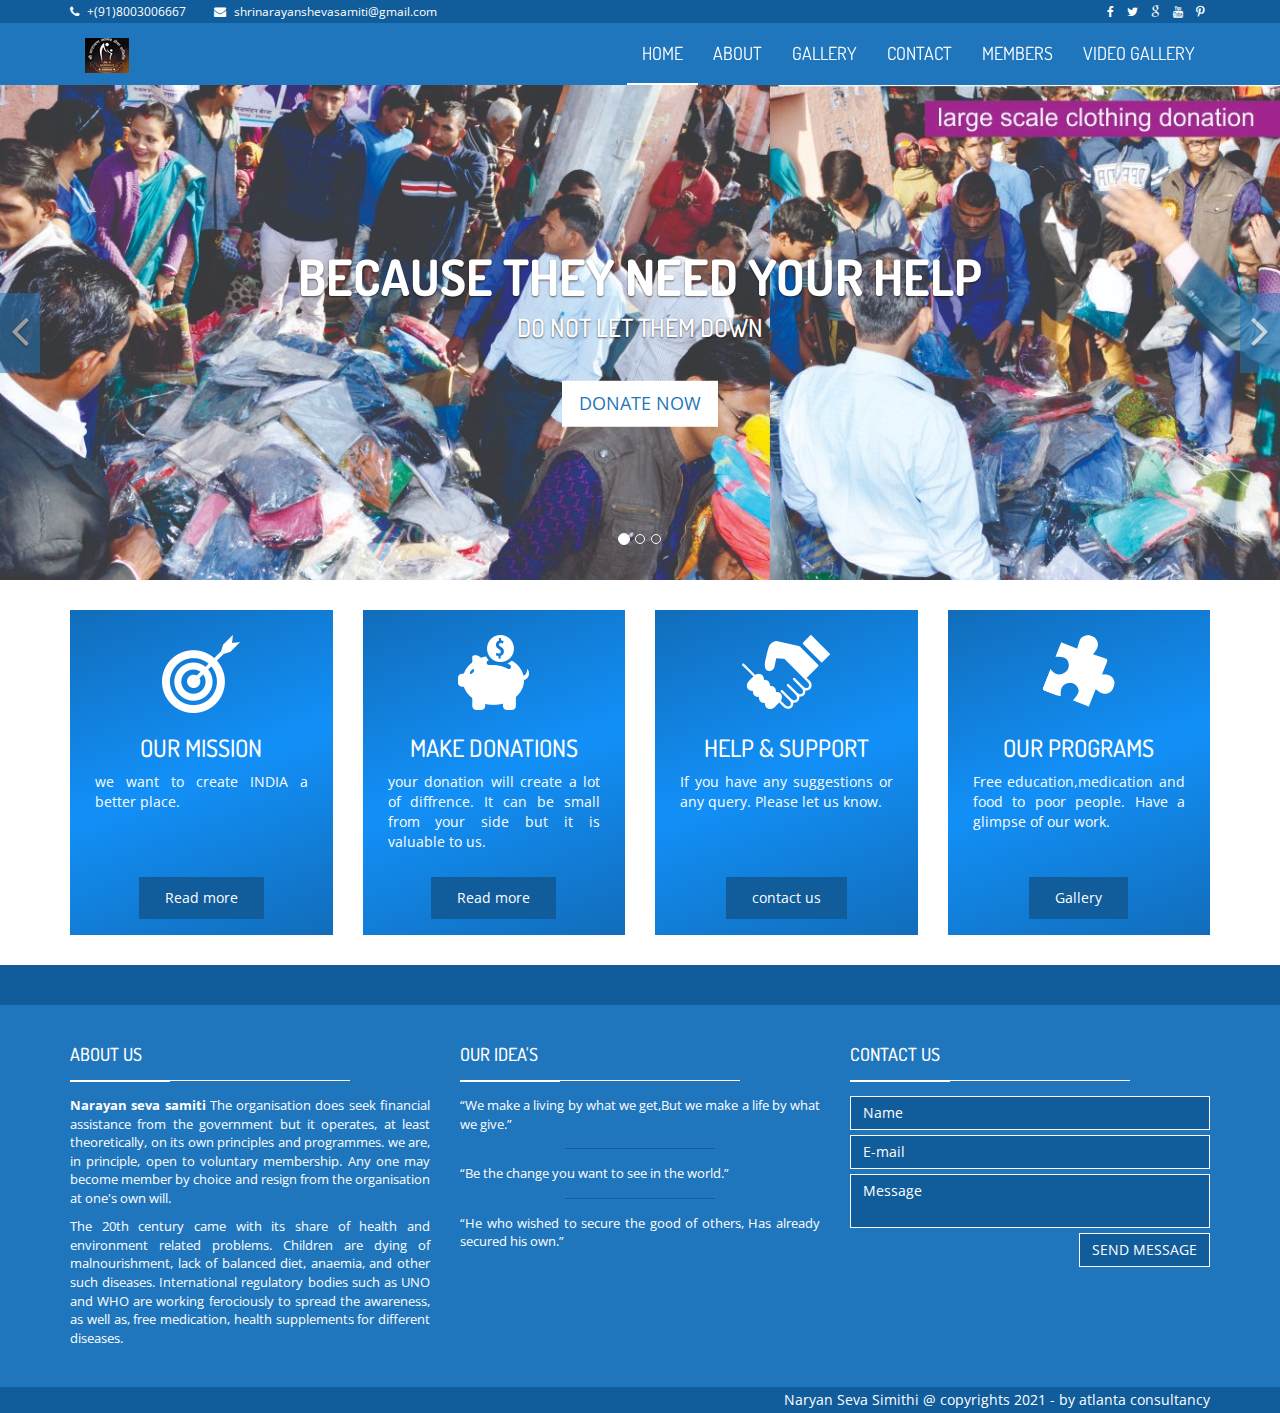
<file: index.html>
<!DOCTYPE html>
<html lang="en">
<head>
    <meta charset="UTF-8">
    <meta http-equiv="X-UA-Compatible" content="IE=edge">
    <meta name="viewport" content="width=device-width, initial-scale=1.0">
    <title>Narayansevasamiti|NGO</title>
     <link href="logaaa.jpeg" rel="icon">
     <!-- Fonts -->
     <link href='http://fonts.googleapis.com/css?family=Open+Sans:400,300,700' rel='stylesheet' type='text/css'>
     <link href='http://fonts.googleapis.com/css?family=Dosis:400,700' rel='stylesheet' type='text/css'>

     <!-- Bootsrap -->
     <link rel="stylesheet" href="css/bootstrap.min.css">

     <!-- Font awesome -->
     <link rel="stylesheet" href="css/font-awesome.min.css">

     <!-- Owl carousel -->
     <link rel="stylesheet" href="css/owl.carousel.css">

     <!-- Template main Css -->
     <link rel="stylesheet" href="css/style.css">
     
     <!-- Modernizr -->
     <script src="js/modernizr-2.6.2.min.js"></script>

</head>
<body>
    <!-- header starts -->
    <header class="main-header">
        
    
        <nav class="navbar navbar-static-top">

            <div class="navbar-top">

              <div class="container">
                  <div class="row">

                    <div class="col-sm-6 col-xs-12">

                        <ul class="list-unstyled list-inline header-contact">
                            <li> <i class="fa fa-phone"></i> <a href="tel:">+(91)8003006667 </a> </li>
                             <li> <i class="fa fa-envelope"></i> <a href="mailto:shrinarayanshevasamiti@gmail.com">shrinarayanshevasamiti@gmail.com</a> </li>
                       </ul> <!-- /.header-contact  -->
                      
                    </div>

                    <div class="col-sm-6 col-xs-12 text-right">

                        <ul class="list-unstyled list-inline header-social">

                            <li> <a href="https://www.facebook.com/profile.php?id=100009449289394" target="_blank"> <i class="fa fa-facebook"></i> </a> </li>
                            <li> <a href="#"> <i class="fa fa-twitter"></i>  </a> </li>
                            <li> <a href="#"> <i class="fa fa-google"></i>  </a> </li>
                            <li> <a href="https://www.youtube.com/channel/UC2ZecwOucQ7lNtgB4aRoIrw" target="_blank"> <i class="fa fa-youtube"></i>  </a> </li>
                            <li> <a href="#"> <i class="fa fa fa-pinterest-p"></i>  </a> </li>
                       </ul> <!-- /.header-social  -->
                      
                    </div>


                  </div>
              </div>

            </div>
            <!-- header ends -->


            <!-- navbar starts -->
        </div>
    </div>

  </div>

  <div class="navbar-main">
    
    <div class="container">

      <div class="navbar-header">
        <button type="button" class="navbar-toggle collapsed" data-toggle="collapse" data-target="#navbar" aria-expanded="false" aria-controls="navbar">

          <span class="sr-only">Toggle navigation</span>
          <span class="icon-bar"></span>
          <span class="icon-bar"></span>
          <span class="icon-bar"></span>

        </button>
        
        <a class="navbar-brand" href="index.html"><img src="img/logo.png" alt=""></a>
        
      </div>

      <div id="navbar" class="navbar-collapse collapse pull-right">

        <ul class="nav navbar-nav">

          <li><a class="is-active" href="index.html">HOME</a></li>
          <li><a href="about.html">ABOUT</a></li>
          

          </li>
          <li><a href="gallery.html">GALLERY</a></li>
          <li><a href="contact.html">CONTACT</a></li>
           <li><a href="member.html">MEMBERS</a></li>
           <li><a href="video.html">VIDEO GALLERY</a></li>

        </ul>

      </div> <!-- /#navbar -->

    </div> <!-- /.container -->
    
  </div> <!-- /.navbar-main -->


</nav> 

</header> <!-- /. main-header -->

<!-- Carousel
    ================================================== -->
    <div id="homeCarousel" class="carousel slide carousel-home" data-ride="carousel">

        <!-- Indicators -->
        <ol class="carousel-indicators">
          <li data-target="#homeCarousel" data-slide-to="0" class="active"></li>
          <li data-target="#homeCarousel" data-slide-to="1"></li>
          <li data-target="#homeCarousel" data-slide-to="2"></li>
        </ol>

        <div class="carousel-inner" role="listbox">

          <div class="item active">

            <img src="abyone.jpeg" alt="">

            <div class="container">

              <div class="carousel-caption">

                <h2 class="carousel-title bounceInDown animated slow">Because they need your help</h2>
                <h4 class="carousel-subtitle bounceInUp animated slow ">Do not let them down</h4>
                <a href="#" class="btn btn-lg btn-secondary hidden-xs bounceInUp animated slow" data-toggle="modal" data-target="#donateModal">DONATE NOW</a>

              </div> <!-- /.carousel-caption -->

            </div>

          </div>
          <!-- /.item -->


          <div class="item ">

            <img src="abytwo.jpeg" alt="">

            <div class="container">

              <div class="carousel-caption">

                <h2 class="carousel-title bounceInDown animated slow">Together we can improve their lives</h2>
                <h4 class="carousel-subtitle bounceInUp animated slow"> So let's do it !</h4>
                <a href="#" class="btn btn-lg btn-secondary hidden-xs bounceInUp animated" data-toggle="modal" data-target="#donateModal">DONATE NOW</a>

              </div> <!-- /.carousel-caption -->

            </div>

          </div> <!-- /.item -->




          <div class="item ">

            <img src="abythree.jpeg" alt="">

            <div class="container">

              <div class="carousel-caption">

                <h2 class="carousel-title bounceInDown animated slow" >A penny is a lot of money, if you have not got a penny.</h2>
                <h4 class="carousel-subtitle bounceInUp animated slow">You can make the diffrence !</h4>
                <a href="#" class="btn btn-lg btn-secondary hidden-xs bounceInUp animated slow" data-toggle="modal" data-target="#donateModal">DONATE NOW</a>

              </div> <!-- /.carousel-caption -->

            </div>

          </div> <!-- /.item -->

        </div>
        <a class="left carousel-control" href="#homeCarousel" role="button" data-slide="prev">
          <span class="fa fa-angle-left" aria-hidden="true"></span>
          <span class="sr-only">Previous</span>
        </a>

        <a class="right carousel-control" href="#homeCarousel" role="button" data-slide="next">
          <span class="fa fa-angle-right" aria-hidden="true"></span>
          <span class="sr-only">Next</span>
        </a>

  </div><!-- /.carousel -->

  <div class="section-home about-us fadeIn animated">

      <div class="container">

          <div class="row">

              <div class="col-md-3 col-sm-6">
              
                <div class="about-us-col">

                      <div class="col-icon-wrapper">
                        <img src="img/icons/our-mission-icon.png" alt="">
                      </div>
                      <h3 class="col-title">our mission</h3>
                      <div class="col-details">

                        <p>we want to create INDIA a better place.</p>
                        
                      </div>
                      <a href="about.html" class="btn btn-primary"> Read more </a>
                  
                </div>
                
              </div>


              <div class="col-md-3 col-sm-6">
              
                <div class="about-us-col">

                      <div class="col-icon-wrapper">
                        <img src="img/icons/make-donation-icon.png" alt="">
                      </div>
                      <h3 class="col-title">Make donations</h3>
                      <div class="col-details">

                        <p>your donation will create a lot of diffrence. It can be small from your side but it is valuable to us. </p>
                        
                      </div>
                      <a href="contact.html" class="btn btn-primary"> Read more </a>
                  
                </div>
                
              </div>


              <div class="col-md-3 col-sm-6">
              
                <div class="about-us-col">

                      <div class="col-icon-wrapper">
                        <img src="img/icons/help-icon.png" alt="">
                      </div>
                      <h3 class="col-title">Help & support</h3>
                      <div class="col-details">

                        <p>If you have any suggestions or any query. Please let us know. </p>
                        
                      </div>
                      <a href="contact.html" class="btn btn-primary"> contact us</a>
                  
                </div>
                
              </div>


              <div class="col-md-3 col-sm-6">
              
                <div class="about-us-col">

                      <div class="col-icon-wrapper">
                        <img src="img/icons/programs-icon.png" alt="">
                      </div>
                      <h3 class="col-title">our programs</h3>
                      <div class="col-details">

                        <p>Free education,medication and food to poor people. Have a glimpse of our work. </p>
                        
                      </div>
                      <a href="gallery.html" class="btn btn-primary">Gallery </a>
                  
                </div>
                
              </div>
              

              
          </div>

      </div>
    
  </div> 

  




  

  


  <footer class="main-footer">

      <div class="footer-top">
          
      </div>


      <div class="footer-main">
          <div class="container">
              
              <div class="row">
                  <div class="col-md-4">

                      <div class="footer-col">

                          <h4 class="footer-title">About us <span class="title-under"></span></h4>

                          <div class="footer-content">

                              <p>
                                  <strong>Narayan seva samiti</strong> The organisation does seek financial assistance from the government but it operates, at least theoretically, on its own principles and programmes. we are, in principle, open to voluntary membership. Any one may become member by choice and resign from the organisation at one's own will.
                              </p> 

                              <p>
                                The 20th century came with its share of health and environment related problems. Children are dying of malnourishment, lack of balanced diet, anaemia, and other such diseases. International regulatory bodies such as UNO and WHO are working ferociously to spread the awareness, as well as, free medication, health supplements for different diseases. 
                              </p>

                          </div>
                          
                      </div>

                  </div>

                  <div class="col-md-4">

                      <div class="footer-col">

                          <h4 class="footer-title">OUR IDEA'S <span class="title-under"></span></h4>

                          <div class="footer-content">
                              <ul class="tweets list-unstyled">
                                  <li class="tweet"> 

                                    “We make a living by what we get,But we make a life by what we give.”

                                  </li>

                                  <li class="tweet"> 

                                    “Be the change you want to see in the world.” 

                                  </li>

                                  <li class="tweet"> 

                                    “He who wished to secure the good of others,
                                    Has already secured his own.”

                                  </li>

                              </ul>
                          </div>
                          
                      </div>

                  </div>


                  <div class="col-md-4">

                      <div class="footer-col">

                          <h4 class="footer-title">Contact us <span class="title-under"></span></h4>

                          <div class="footer-content">

                              <div class="footer-form">
                                  
                                  <div class="footer-form" >
                                  
                                  <form action="php/mail.php" class="ajax-form">

                                      <div class="form-group">
                                          <input type="text" name="name" class="form-control" placeholder="Name" required>
                                      </div>

                                       <div class="form-group">
                                          <input type="email" name="email" class="form-control" placeholder="E-mail" required>
                                      </div>

                                      <div class="form-group">
                                          <textarea name="message" class="form-control" placeholder="Message" required></textarea>
                                      </div>

                                      <div class="form-group alerts">
                      
                                          <div class="alert alert-success" role="alert">
                                            
                                          </div>

                                          <div class="alert alert-danger" role="alert">
                                            
                                          </div>
                                          
                                      </div>

                                       <div class="form-group">
                                          <button type="submit" class="btn btn-submit pull-right">Send message</button>
                                      </div>
                                      
                                  </form>

                              </div>

                              </div>
                          </div>
                          
                      </div>

                  </div>
                  <div class="clearfix"></div>



              </div>
              
              
          </div>

          
      </div>

      <div class="footer-bottom">

          <div class="container text-right">
              Naryan Seva Simithi @ copyrights 2021 - by <a href="http://www.atlantaconsultancy.in" target="_blank">atlanta consultancy</a>
          </div>
      </div>
      
  </footer> <!-- main-footer -->




  <!-- Donate Modal -->
  <div class="modal fade" id="donateModal" tabindex="-1" role="dialog" aria-labelledby="donateModalLabel" aria-hidden="true">

    <div class="modal-dialog">
      <div class="modal-content">
        <div class="modal-header">
          <button type="button" class="close" data-dismiss="modal" aria-label="Close"><span aria-hidden="true">&times;</span></button>
          <h4 class="modal-title" id="donateModalLabel">DONATE NOW</h4>
        </div>
        <div class="modal-body">

              <form class="form-donation">

                      <h3 class="title-style-1 text-center">Thank you for your donation <span class="title-under"></span>  </h3>

                      <div class="row">

                          <div class="form-group col-md-12 ">
                              <input type="text" class="form-control" id="amount" placeholder="AMOUNT(Rs)">
                          </div>

                      </div>


                      <div class="row">
                          <div class="form-group col-md-6">
                              <input type="text" class="form-control" name="firstName" placeholder="First name*">
                          </div>

                          <div class="form-group col-md-6">
                              <input type="text" class="form-control" name="lastName" placeholder="Last name*">
                          </div>
                      </div>


                      <div class="row">

                          <div class="form-group col-md-6">
                              <input type="text" class="form-control" name="email" placeholder="Email*">
                          </div>

                          <div class="form-group col-md-6">
                              <input type="text" class="form-control" name="phone" placeholder="Phone">
                          </div>

                      </div>

                      <div class="row">

                          <div class="form-group col-md-12">
                              <input type="text" class="form-control" name="address" placeholder="Address">
                          </div>

                      </div>


                      <div class="row">

                          <div class="form-group col-md-12">
                              <textarea cols="30" rows="4" class="form-control" name="note" placeholder="Additional note"></textarea>
                          </div>

                      </div>

                      <div class="row">

                          <div class="form-group col-md-12">
                              <button type="submit" class="btn btn-primary pull-right" name="donateNow" >DONATE NOW</button>
                          </div>

                      </div>



                     
                  
              </form>
          
        </div>
      </div>
    </div>

  </div> <!-- /.modal -->





  <!--  Scripts
  ================================================== -->

  <!-- jQuery -->
  <script src="//ajax.googleapis.com/ajax/libs/jquery/1.11.1/jquery.min.js"></script>
  <script>window.jQuery || document.write('<script src="js/jquery-1.11.1.min.js"><\/script>')</script>

  <!-- Bootsrap javascript file -->
  <script src="js/bootstrap.min.js"></script>
  
  <!-- owl carouseljavascript file -->
  <script src="js/owl.carousel.min.js"></script>

  <!-- Template main javascript -->
  <script src="js/main.js"></script>
    
</body>
</html>
</file>
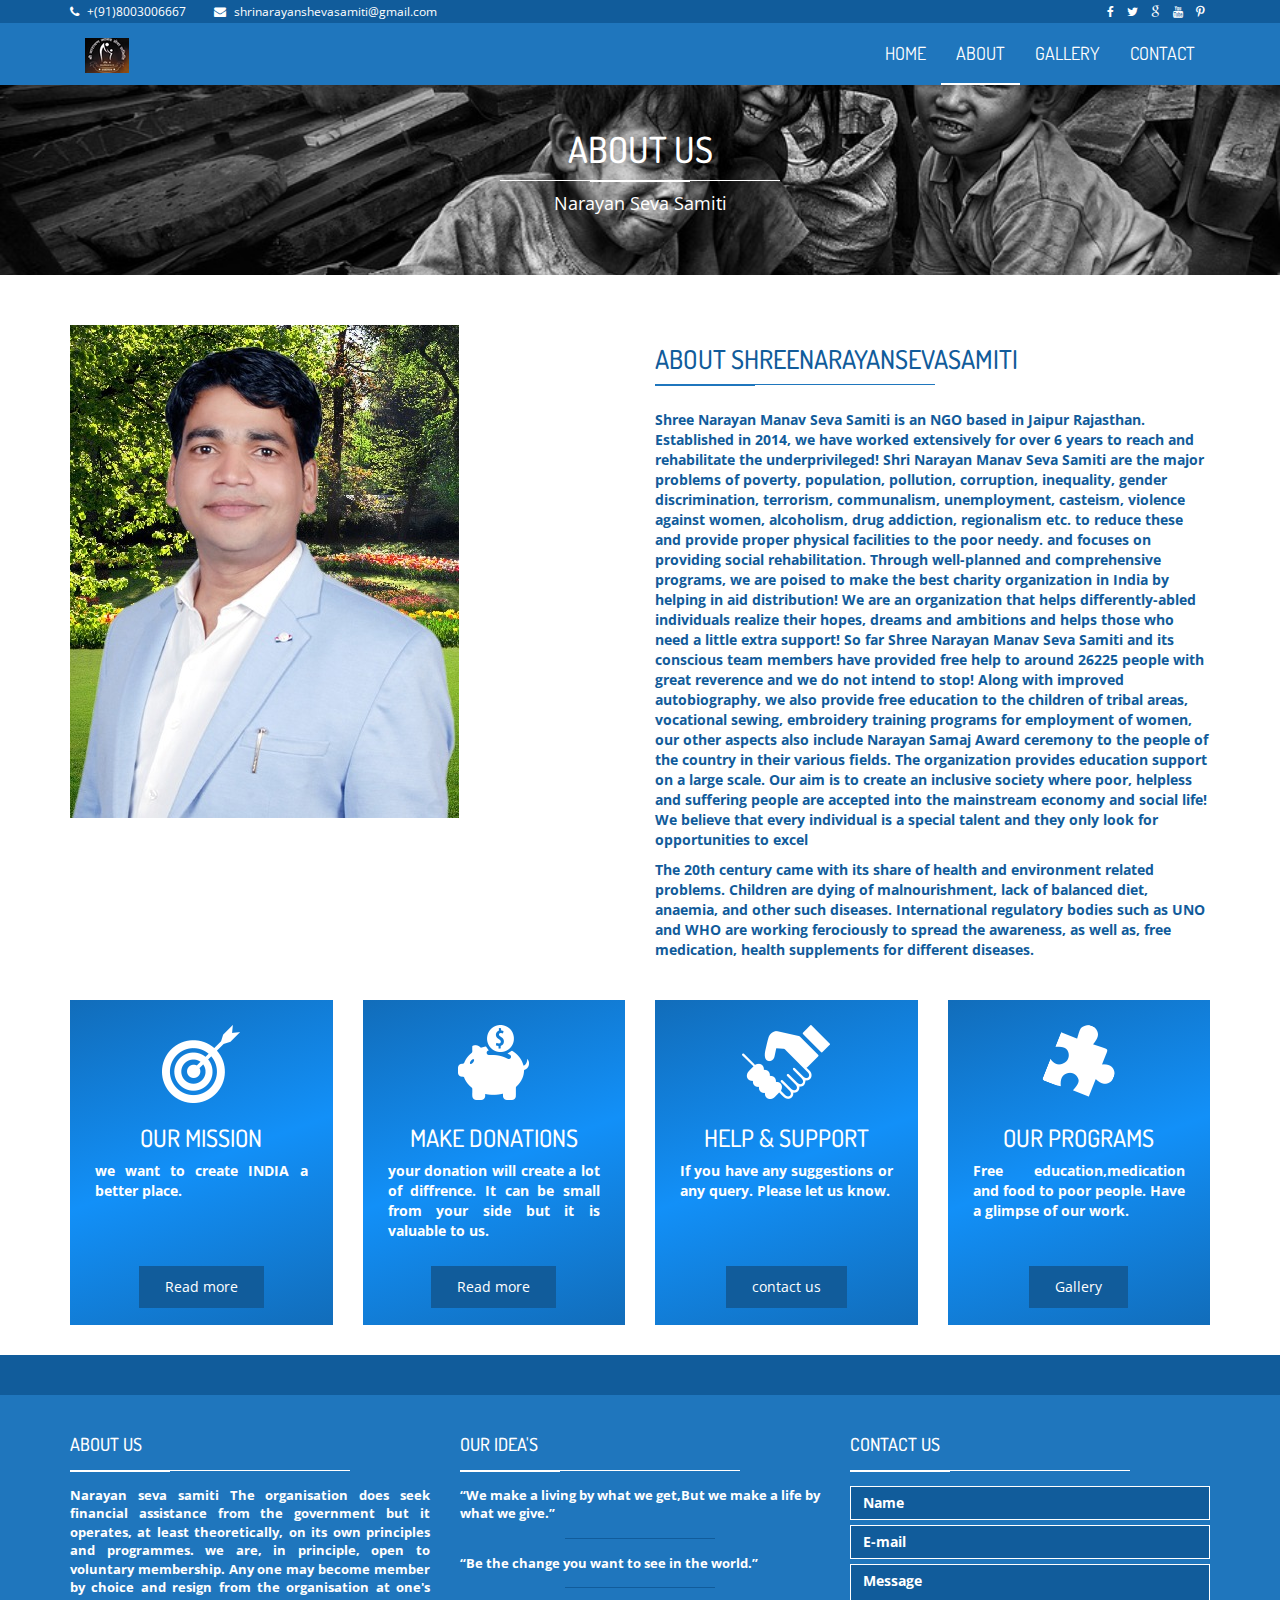
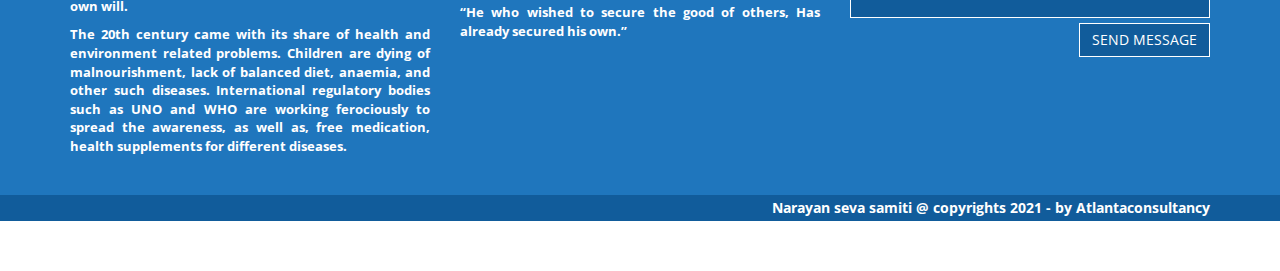
<file: about.html>
<!DOCTYPE html>
<html class="no-js">
    <head>
        <meta charset="utf-8">
        <title>About | Narayansevasamiti</title>
	    <link href="logaaa.jpeg" rel="icon">
        <meta name="description" content="">
        <meta name="viewport" content="width=device-width, initial-scale=1">

        <!-- Fonts -->
        <link href='http://fonts.googleapis.com/css?family=Open+Sans:400,300,700' rel='stylesheet' type='text/css'>
        <link href='http://fonts.googleapis.com/css?family=Dosis:400,700' rel='stylesheet' type='text/css'>

        <!-- Bootsrap -->
        <link rel="stylesheet" href="css/bootstrap.min.css">

        <!-- Font awesome -->
        <link rel="stylesheet" href="css/font-awesome.min.css">

        <!-- Template main Css -->
        <link rel="stylesheet" href="css/style.css">
        
        <!-- Modernizr -->
        <script src="js/modernizr-2.6.2.min.js"></script>


    </head>
    <body>
    <!-- NAVBAR
    ================================================== -->

    <header class="main-header">
        
    
        <nav class="navbar navbar-static-top">

            <div class="navbar-top">

              <div class="container">
                  <div class="row">

                    <div class="col-sm-6 col-xs-12">

                        <ul class="list-unstyled list-inline header-contact">
                            <li> <i class="fa fa-phone"></i> <a href="tel:">+(91)8003006667 </a> </li>
                             <li> <i class="fa fa-envelope"></i> <a href="mailto:shrinarayanshevasamiti@gmail.com">shrinarayanshevasamiti@gmail.com</a> </li>
                       </ul> <!-- /.header-contact  -->
                      
                    </div>

                    <div class="col-sm-6 col-xs-12 text-right">

                        <ul class="list-unstyled list-inline header-social">

                            <li> <a href="https://www.facebook.com/profile.php?id=100009449289394" target="_blank"> <i class="fa fa-facebook"></i> </a> </li>
                            <li> <a href="#" target="_blank"> <i class="fa fa-twitter"></i>  </a> </li>
                            <li> <a href="#" target="_blank"> <i class="fa fa-google"></i>  </a> </li>
                            <li> <a href="https://www.youtube.com/channel/UC2ZecwOucQ7lNtgB4aRoIrw" target="_blank"> <i class="fa fa-youtube"></i>  </a> </li>
                            <li> <a href="#" target="_blank"> <i class="fa fa fa-pinterest-p"></i>  </a> </li>
                       </ul> <!-- /.header-social  -->
                      
                    </div>


                  </div>
              </div>

            </div>

            <div class="navbar-main">
              
              <div class="container">

                <div class="navbar-header">
                  <button type="button" class="navbar-toggle collapsed" data-toggle="collapse" data-target="#navbar" aria-expanded="false" aria-controls="navbar">

                    <span class="sr-only">Toggle navigation</span>
                    <span class="icon-bar"></span>
                    <span class="icon-bar"></span>
                    <span class="icon-bar"></span>

                  </button>
                  
                  <a class="navbar-brand" href="index.html"><img src="img/logo.png" alt="logo"></a>
                  
                </div>

                <div id="navbar" class="navbar-collapse collapse pull-right">

                  <ul class="nav navbar-nav">

                    <li><a href="index.html">HOME</a></li>
                    <li><a class="is-active"  href="about.html">ABOUT</a></li>
                    

                     

                    </li>
                    <li><a href="gallery.html">GALLERY</a></li>
                    <li><a href="contact.html">CONTACT</a></li>

                  </ul>

                </div> <!-- /#navbar -->

              </div> <!-- /.container -->
              
            </div> <!-- /.navbar-main -->


        </nav> 

    </header> <!-- /. main-header -->


	<div class="page-heading text-center">

		<div class="container zoomIn animated">
			
			<h1 class="page-title">ABOUT US <span class="title-under"></span></h1>
			<p class="page-description">
				Narayan Seva Samiti
			</p>
			
		</div>

	</div>

	<div class="main-container">

		<div class="container">

			<div class="row fadeIn animated">

				<div class="col-md-6">

					<img src="CHAND.jpeg" alt="" class="img-responsive">

				</div>

				<div class="col-md-6">

					<h2 class="title-style-2">ABOUT SHREENARAYANSEVASAMITI <span class="title-under"></span></h2>

					<p>
						<strong>Shree Narayan Manav Seva Samiti is an NGO based in Jaipur Rajasthan. Established in 2014, we have worked extensively for over 6 years to reach and rehabilitate the underprivileged! Shri Narayan Manav Seva Samiti are the major problems of poverty, population, pollution, corruption, inequality, gender discrimination, terrorism, communalism, unemployment, casteism, violence against women, alcoholism, drug addiction, regionalism etc. to reduce these and provide proper physical facilities to the poor needy. and focuses on providing social rehabilitation. Through well-planned and comprehensive programs, we are poised to make the best charity organization in India by helping in aid distribution!
              We are an organization that helps differently-abled individuals realize their hopes, dreams and ambitions and helps those who need a little extra support! So far Shree Narayan Manav Seva Samiti and its conscious team members have provided free help to around 26225 people with great reverence and we do not intend to stop! Along with improved autobiography, we also provide free education to the children of tribal areas, vocational sewing, embroidery training programs for employment of women, our other aspects also include Narayan Samaj Award ceremony to the people of the country in their various fields. The organization provides education support on a large scale.  
    Our aim is to create an inclusive society where poor, helpless and suffering people are accepted into the mainstream economy and social life! We believe that every individual is a special talent and they only look for opportunities to excel
					</p> 

					<p>
					  The 20th century came with its share of health and environment related problems. Children are dying of malnourishment, lack of balanced diet, anaemia, and other such diseases. International regulatory bodies such as UNO and WHO are working ferociously to spread the awareness, as well as, free medication, health supplements for different diseases. 
					</p>
					
				</div>

			</div> <!-- /.row -->

			<div class="section-home about-us">


			            <div class="row">

			                <div class="col-md-3 col-sm-6">
			                
			                  <div class="about-us-col">

								<div class="col-icon-wrapper">
									<img src="img/icons/our-mission-icon.png" alt="">
								  </div>
								  <h3 class="col-title">our mission</h3>
								  <div class="col-details">
			
									<p>we want to create INDIA a better place.</p>
									
								  </div>
								  <a href="about.html" class="btn btn-primary"> Read more </a>
							  
							</div>
							
						  </div>
			
			
						  <div class="col-md-3 col-sm-6">
						  
							<div class="about-us-col">
			
								  <div class="col-icon-wrapper">
									<img src="img/icons/make-donation-icon.png" alt="">
								  </div>
								  <h3 class="col-title">Make donations</h3>
								  <div class="col-details">
			
									<p>your donation will create a lot of diffrence. It can be small from your side but it is valuable to us. </p>
									
								  </div>
								  <a href="contact.html" class="btn btn-primary"> Read more </a>
							  
							</div>
							
						  </div>
			
			
						  <div class="col-md-3 col-sm-6">
						  
							<div class="about-us-col">
			
								  <div class="col-icon-wrapper">
									<img src="img/icons/help-icon.png" alt="">
								  </div>
								  <h3 class="col-title">Help & support</h3>
								  <div class="col-details">
			
									<p>If you have any suggestions or any query. Please let us know. </p>
									
								  </div>
								  <a href="contact.html" class="btn btn-primary"> contact us</a>
							  
							</div>
							
						  </div>
			
			
						  <div class="col-md-3 col-sm-6">
						  
							<div class="about-us-col">
			
								  <div class="col-icon-wrapper">
									<img src="img/icons/programs-icon.png" alt="">
								  </div>
								  <h3 class="col-title">our programs</h3>
								  <div class="col-details">
			
									<p>Free education,medication and food to poor people. Have a glimpse of our work. </p>
									
								  </div>
								  <a href="gallery.html" class="btn btn-primary">Gallery </a>
							  
							</div>
							
						  </div>
						  
			
						  
					  </div>
			
				  </div>
				
			  </div> <!-- /.about-us -->


	    


    <footer class="main-footer">

        <div class="footer-top">
            
        </div>


        <div class="footer-main">
            <div class="container">
                
                <div class="row">
                    <div class="col-md-4">

                        <div class="footer-col">

                            <h4 class="footer-title">About us <span class="title-under"></span></h4>

                            <div class="footer-content">
                                <p>
									<strong>Narayan seva samiti</strong> The organisation does seek financial assistance from the government but it operates, at least theoretically, on its own principles and programmes. we are, in principle, open to voluntary membership. Any one may become member by choice and resign from the organisation at one's own will.
								</p> 
  
								<p>
								  The 20th century came with its share of health and environment related problems. Children are dying of malnourishment, lack of balanced diet, anaemia, and other such diseases. International regulatory bodies such as UNO and WHO are working ferociously to spread the awareness, as well as, free medication, health supplements for different diseases. 
								</p>
  
							</div>
							
						</div>
  
					</div>
  
					<div class="col-md-4">
  
						<div class="footer-col">
  
							<h4 class="footer-title">OUR IDEA'S <span class="title-under"></span></h4>
  
							<div class="footer-content">
								<ul class="tweets list-unstyled">
									<li class="tweet"> 
  
									  “We make a living by what we get,But we make a life by what we give.”
  
									</li>
  
									<li class="tweet"> 
  
									  “Be the change you want to see in the world.” 
  
									</li>
  
									<li class="tweet"> 
  
									  “He who wished to secure the good of others,
									  Has already secured his own.”
  
									</li>
  
								</ul>
							</div>
							
						</div>
  
					</div>


                    <div class="col-md-4">

                        <div class="footer-col">

                            <h4 class="footer-title">Contact us <span class="title-under"></span></h4>

                            <div class="footer-content">

                                <div class="footer-form" >
                                    
                                    <form action="php/mail.php" class="ajax-form">

                                        <div class="form-group">
                                            <input type="text" name="name" class="form-control" placeholder="Name" required>
                                        </div>

                                         <div class="form-group">
                                            <input type="email" name="email" class="form-control" placeholder="E-mail" required>
                                        </div>

                                        <div class="form-group">
                                            <textarea name="message" class="form-control" placeholder="Message" required></textarea>
                                        </div>

                                        <div class="form-group alerts">
                        
                                            <div class="alert alert-success" role="alert">
                                              
                                            </div>

                                            <div class="alert alert-danger" role="alert">
                                              
                                            </div>
                                            
                                        </div>

                                         <div class="form-group">
                                            <button type="submit" class="btn btn-submit pull-right">Send message</button>
                                        </div>
                                        
                                    </form>

                                </div>
                            </div>
                            
                        </div>

                    </div>
                    <div class="clearfix"></div>



                </div>
                
                
            </div>

            
        </div>

        <div class="footer-bottom">

            <div class="container text-right">
                Narayan seva samiti @ copyrights 2021 - by <a href="http://www.atlantaconsultancy.in" target="_blank">Atlantaconsultancy</a>
            </div>
        </div>
        
    </footer>




       
        
        <!-- jQuery -->
        <script src="//ajax.googleapis.com/ajax/libs/jquery/1.11.1/jquery.min.js"></script>
        <script>window.jQuery || document.write('<script src="js/jquery-1.11.1.min.js"><\/script>')</script>

        <!-- Bootsrap javascript file -->
        <script src="js/bootstrap.min.js"></script>


        <!-- Template main javascript -->
        <script src="js/main.js"></script>

        
    </body>
</html>
</file>
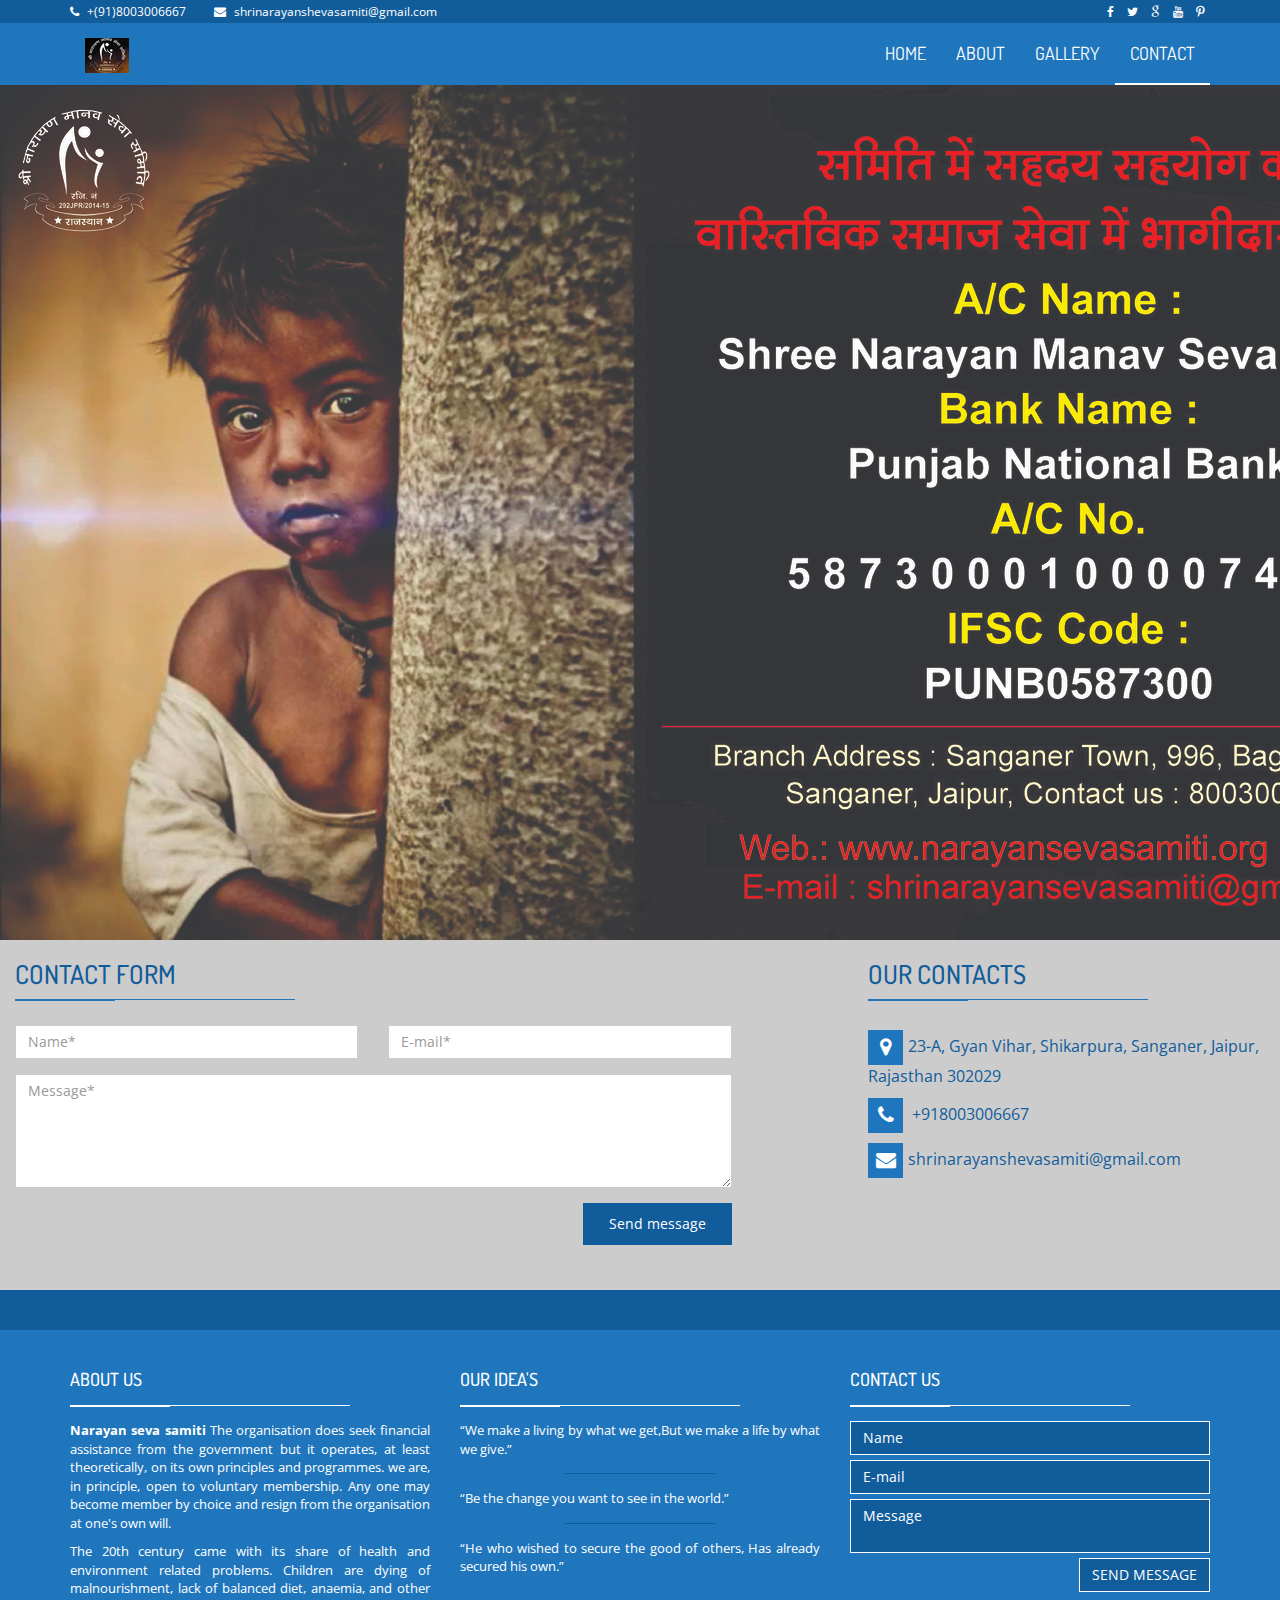
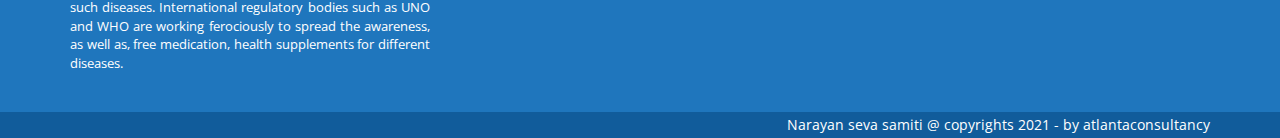
<file: contact.html>
<!DOCTYPE html>
<html class="no-js">
    <head>
        <meta charset="utf-8">
        <title>Contact | Narayansevasamiti</title>
        <meta name="description" content="">
        <meta name="viewport" content="width=device-width, initial-scale=1">

        <!-- Fonts -->
        <link href='http://fonts.googleapis.com/css?family=Open+Sans:400,300,700' rel='stylesheet' type='text/css'>
        <link href='http://fonts.googleapis.com/css?family=Dosis:400,700' rel='stylesheet' type='text/css'>

        <!-- Bootsrap -->
        <link rel="stylesheet" href="css/bootstrap.min.css">

        <!-- Font awesome -->
        <link rel="stylesheet" href="css/font-awesome.min.css">

        <!-- Template main Css -->
        <link rel="stylesheet" href="css/style.css">
        
        <!-- Modernizr -->
        <script src="js/modernizr-2.6.2.min.js"></script>


    </head>
    <body>
    <!-- NAVBAR
    ================================================== -->

    <header class="main-header">
        
    
        <nav class="navbar navbar-static-top">

            <div class="navbar-top">

              <div class="container">
                  <div class="row">

                    <div class="col-sm-6 col-xs-12">

                        <ul class="list-unstyled list-inline header-contact">
                            <li> <i class="fa fa-phone"></i> <a href="tel:">+(91)8003006667</a> </li>
                             <li> <i class="fa fa-envelope"></i> <a href="mailto:shrinarayanshevasamiti@gmail.com">shrinarayanshevasamiti@gmail.com</a> </li>
                       </ul> <!-- /.header-contact  -->
                      
                    </div>

                    <div class="col-sm-6 col-xs-12 text-right">

                        <ul class="list-unstyled list-inline header-social">

                            <li> <a href="https://www.facebook.com/profile.php?id=100009449289394" target="_blank"> <i class="fa fa-facebook"></i> </a> </li>
                            <li> <a href="#" target="_blank"> <i class="fa fa-twitter"></i>  </a> </li>
                            <li> <a href="#" target="_blank"> <i class="fa fa-google"></i>  </a> </li>
                            <li> <a href="https://www.youtube.com/channel/UC2ZecwOucQ7lNtgB4aRoIrw" target="_blank"> <i class="fa fa-youtube"></i>  </a> </li>
                            <li> <a href="#" target="_blank"> <i class="fa fa fa-pinterest-p"></i>  </a> </li>

                       </ul> <!-- /.header-social  -->
                      
                    </div>


                  </div>
              </div>

            </div>

            <div class="navbar-main">
              
              <div class="container">

                <div class="navbar-header">
                  <button type="button" class="navbar-toggle collapsed" data-toggle="collapse" data-target="#navbar" aria-expanded="false" aria-controls="navbar">

                    <span class="sr-only">Toggle navigation</span>
                    <span class="icon-bar"></span>
                    <span class="icon-bar"></span>
                    <span class="icon-bar"></span>

                  </button>
                  
                  <a class="navbar-brand" href="index.html"><img src="img/logo.png" alt=""></a>
                  
                </div>

                <div id="navbar" class="navbar-collapse collapse pull-right">

                  <ul class="nav navbar-nav">

                    <li><a href="index.html">HOME</a></li>
                    <li><a href="about.html">ABOUT</a></li>
                    

                    </li>
                    <li><a href="gallery.html">GALLERY</a></li>
                    <li><a class="is-active"  href="contact.html">CONTACT</a></li>

                  </ul>

                </div> <!-- /#navbar -->

              </div> <!-- /.container -->
              
            </div> <!-- /.navbar-main -->


        </nav> 

    </header> <!-- /. main-header -->


	
<img src="img/contact.jpg" alt="contact">
	
				<div class="col-md-7 col-sm-12 col-form">

					<h2 class="title-style-2">CONTACT FORM <span class="title-under"></span></h2>

					<form action="php/mail.php" class="contact-form ajax-form">

						<div class="row">

							<div class="form-group col-md-6">
	                            <input type="text" name="name" class="form-control" placeholder="Name*" required>
	                        </div>

	                         <div class="form-group col-md-6">
	                            <input type="email" name="email" class="form-control" placeholder="E-mail*" required>
	                        </div>
							
						</div>

                        <div class="form-group">
                            <textarea name="message" rows="5" class="form-control" placeholder="Message*" required></textarea>
                        </div>

                        <div class="form-group alerts">
                        
                        	<div class="alert alert-success" role="alert">
							  
							</div>

							<div class="alert alert-danger" role="alert">
							  
							</div>
							
                        </div>	

                         <div class="form-group">
                            <button type="submit" class="btn btn-primary pull-right">Send message</button>
                        </div>

                        <div class="clearfix"></div>

					</form>

				</div>

				<div class="col-md-4 col-md-offset-1 col-contact">

					<h2 class="title-style-2"> OUR CONTACTS <span class="title-under"></span></h2>
					
					
					

					<div class="contact-items">

						<ul class="list-unstyled contact-items-list">
							<li class="contact-item"> <span class="contact-icon"> <i class="fa fa-map-marker"></i></span>23-A, Gyan Vihar, Shikarpura, Sanganer, Jaipur, Rajasthan 302029</li>
							<li class="contact-item"> <span class="contact-icon"> <i class="fa fa-phone"></i></span> +918003006667</li>

							<li class="contact-item"> <span class="contact-icon"> <i class="fa fa-envelope"></i></span>shrinarayanshevasamiti@gmail.com </li>
						</ul>
					</div>

					
					
				</div>

			</div> <!-- /.row -->


		</div>
		


	</div>

	<div id="contact-map" class="contact-map">
		
	</div>


    <footer class="main-footer">

        <div class="footer-top">
            
        </div>


        <div class="footer-main">
            <div class="container">
                
                <div class="row">
                    <div class="col-md-4">

                        <div class="footer-col">

                            <h4 class="footer-title">About us <span class="title-under"></span></h4>

                            <div class="footer-content">
                                <p>
                                    <strong>Narayan seva samiti</strong> The organisation does seek financial assistance from the government but it operates, at least theoretically, on its own principles and programmes. we are, in principle, open to voluntary membership. Any one may become member by choice and resign from the organisation at one's own will.
                                </p> 
  
                                <p>
                                  The 20th century came with its share of health and environment related problems. Children are dying of malnourishment, lack of balanced diet, anaemia, and other such diseases. International regulatory bodies such as UNO and WHO are working ferociously to spread the awareness, as well as, free medication, health supplements for different diseases. 
                                </p>
  
                            </div>
                            
                        </div>
  
                    </div>
  
                    <div class="col-md-4">
  
                        <div class="footer-col">
  
                            <h4 class="footer-title">OUR IDEA'S <span class="title-under"></span></h4>
  
                            <div class="footer-content">
                                <ul class="tweets list-unstyled">
                                    <li class="tweet"> 
  
                                      “We make a living by what we get,But we make a life by what we give.”
  
                                    </li>
  
                                    <li class="tweet"> 
  
                                      “Be the change you want to see in the world.” 
  
                                    </li>
  
                                    <li class="tweet"> 
  
                                      “He who wished to secure the good of others,
                                      Has already secured his own.”
  
                                    </li>
  
                                </ul>
                            </div>
                            
                        </div>
  
                    </div>


                    <div class="col-md-4">

                        <div class="footer-col">

                            <h4 class="footer-title">Contact us <span class="title-under"></span></h4>

                            <div class="footer-content">

                                <div class="footer-form" >
                                    
                                    <form action="php/mail.php" class="ajax-form">

                                        <div class="form-group">
                                            <input type="text" name="name" class="form-control" placeholder="Name" required>
                                        </div>

                                         <div class="form-group">
                                            <input type="email" name="email" class="form-control" placeholder="E-mail" required>
                                        </div>

                                        <div class="form-group">
                                            <textarea name="message" class="form-control" placeholder="Message" required></textarea>
                                        </div>

                                        <div class="form-group alerts">
                        
                                            <div class="alert alert-success" role="alert">
                                              
                                            </div>

                                            <div class="alert alert-danger" role="alert">
                                              
                                            </div>
                                            
                                        </div>

                                         <div class="form-group">
                                            <button type="submit" class="btn btn-submit pull-right">Send message</button>
                                        </div>
                                        
                                    </form>

                                </div>
                            </div>
                            
                        </div>

                    </div>
                    <div class="clearfix"></div>



                </div>
                
                
            </div>

            
        </div>

        <div class="footer-bottom">

            <div class="container text-right">
                Narayan seva samiti @ copyrights 2021 - by <a href="http://www.atlantaconsultancy.in" target="_blank">atlantaconsultancy</a>
            </div>
        </div>
        
    </footer>




       
        
        <!-- jQuery -->
        <script src="//ajax.googleapis.com/ajax/libs/jquery/1.11.1/jquery.min.js"></script>
        <script>window.jQuery || document.write('<script src="js/jquery-1.11.1.min.js"><\/script>')</script>

        <!-- Bootsrap javascript file -->
        <script src="js/bootstrap.min.js"></script>


        <!-- Google map  -->
        <script src="http://maps.google.com/maps/api/js?sensor=false&amp;libraries=places" type="text/javascript"></script>


        <!-- Template main javascript -->
        <script src="js/main.js"></script>

        
    </body>
</html>
</file>
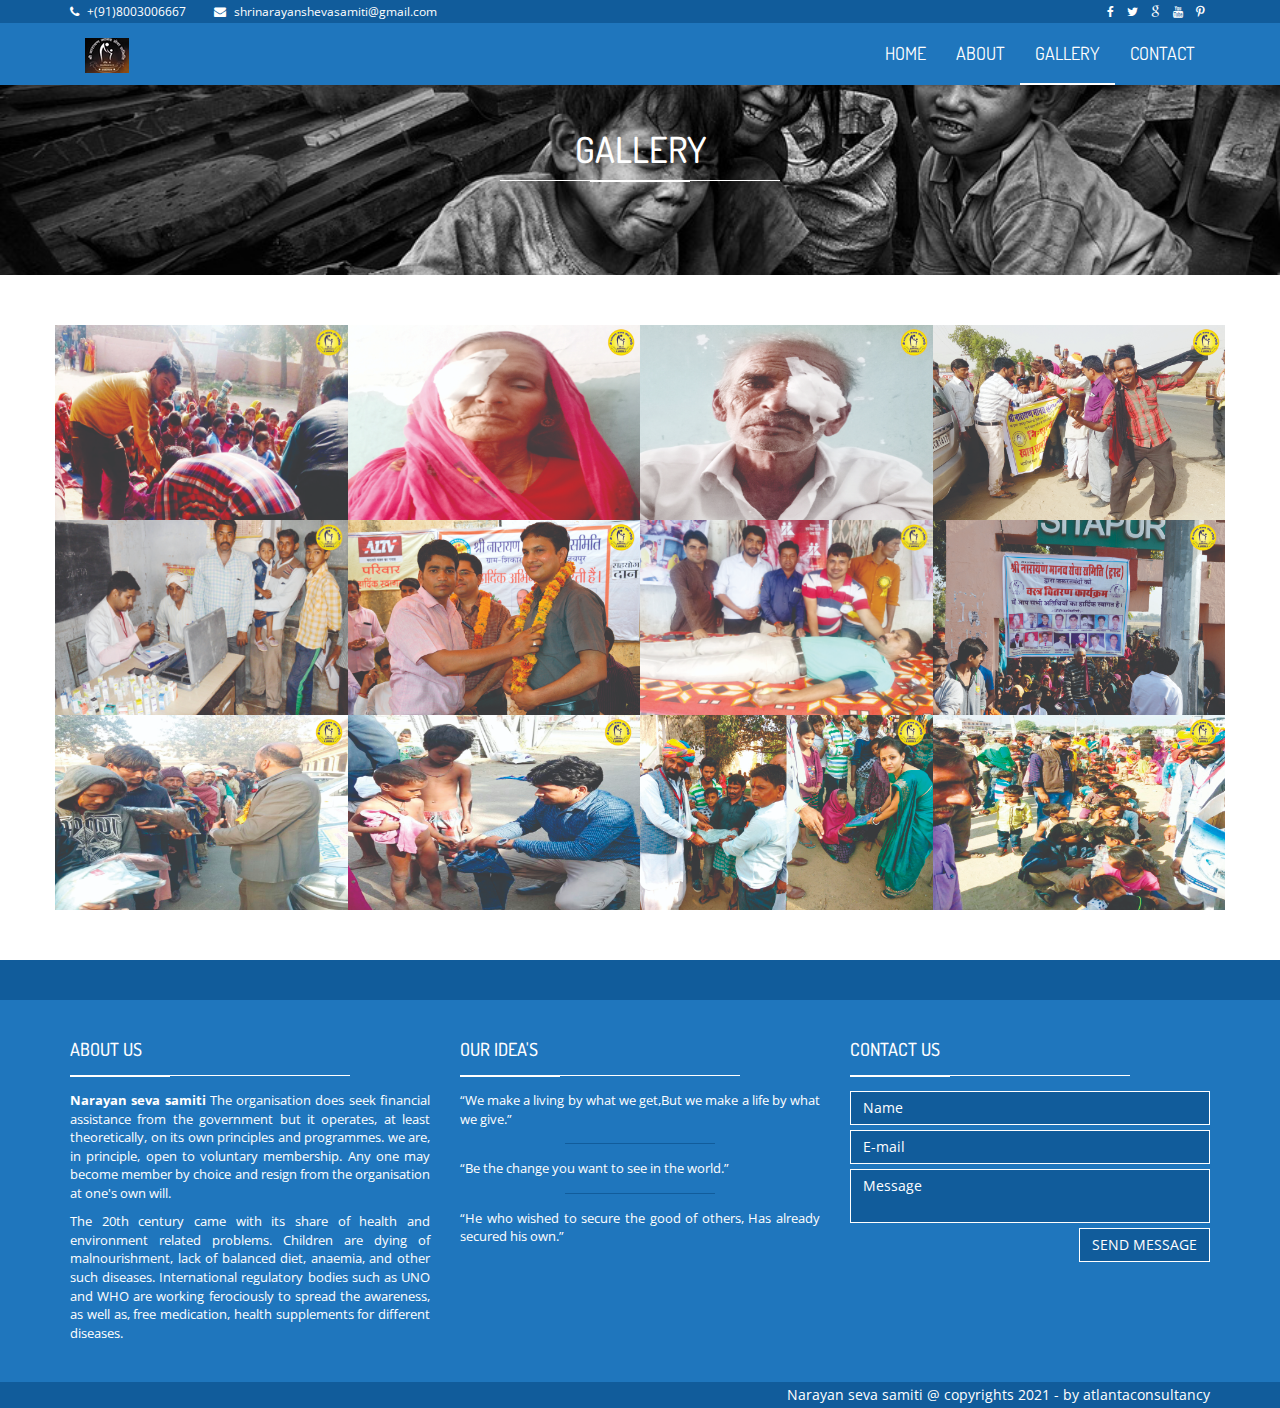
<file: gallery.html>
<!DOCTYPE html>
<html class="no-js">
    <head>
        <meta charset="utf-8">
        <title>Gallery | Narayansevasamiti</title>
        <meta name="description" content="">
        <meta name="viewport" content="width=device-width, initial-scale=1">

        <!-- Fonts -->
        <link href='http://fonts.googleapis.com/css?family=Open+Sans:400,300,700' rel='stylesheet' type='text/css'>
        <link href='http://fonts.googleapis.com/css?family=Dosis:400,700' rel='stylesheet' type='text/css'>

        <!-- Bootsrap -->
        <link rel="stylesheet" href="css/bootstrap.min.css">


        <!-- Font awesome -->
        <link rel="stylesheet" href="css/font-awesome.min.css">

        <!-- PrettyPhoto -->
        <link rel="stylesheet" href="css/prettyPhoto.css">

        <!-- Template main Css -->
        <link rel="stylesheet" href="css/style.css">
        
        <!-- Modernizr -->
        <script src="js/modernizr-2.6.2.min.js"></script>


    </head>
    <body>
    <!-- NAVBAR
    ================================================== -->

    <header class="main-header">
        
    
        <nav class="navbar navbar-static-top">

            <div class="navbar-top">

              <div class="container">
                  <div class="row">

                    <div class="col-sm-6 col-xs-12">

                        <ul class="list-unstyled list-inline header-contact">
                            <li> <i class="fa fa-phone"></i> <a href="tel:">+(91)8003006667 </a> </li>
                             <li> <i class="fa fa-envelope"></i> <a href="mailto:shrinarayanshevasamiti@gmail.com">shrinarayanshevasamiti@gmail.com</a> </li>
                       </ul> <!-- /.header-contact  -->
                      
                    </div>

                    <div class="col-sm-6 col-xs-12 text-right">

                        <ul class="list-unstyled list-inline header-social">

                            <li> <a href="https://www.facebook.com/profile.php?id=100009449289394" target="_blank"> <i class="fa fa-facebook"></i> </a> </li>
                            <li> <a href="#" target="_blank"> <i class="fa fa-twitter"></i>  </a> </li>
                            <li> <a href="#" target="_blank"> <i class="fa fa-google"></i>  </a> </li>
                            <li> <a href="https://www.youtube.com/channel/UC2ZecwOucQ7lNtgB4aRoIrw" target="_blank"> <i class="fa fa-youtube"></i>  </a> </li>
                            <li> <a href="#" target="_blank"> <i class="fa fa fa-pinterest-p"></i>  </a> </li>

                       </ul> <!-- /.header-social  -->
                      
                    </div>


                  </div>
              </div>

            </div>

            <div class="navbar-main">
              
              <div class="container">

                <div class="navbar-header">
                  <button type="button" class="navbar-toggle collapsed" data-toggle="collapse" data-target="#navbar" aria-expanded="false" aria-controls="navbar">

                    <span class="sr-only">Toggle navigation</span>
                    <span class="icon-bar"></span>
                    <span class="icon-bar"></span>
                    <span class="icon-bar"></span>

                  </button>
                  
                  <a class="navbar-brand" href="index.html"><img src="img/logo.png" alt=""></a>
                  
                </div>

                <div id="navbar" class="navbar-collapse collapse pull-right">

                  <ul class="nav navbar-nav">

                    <li><a href="index.html">HOME</a></li>
                    <li><a href="about.html">ABOUT</a></li>
                    

                    </li>
                    <li><a class="is-active" href="gallery.html">GALLERY</a></li>
                    <li><a href="contact.html">CONTACT</a></li>

                  </ul>

                </div> <!-- /#navbar -->

              </div> <!-- /.container -->
              
            </div> <!-- /.navbar-main -->


        </nav> 

    </header> <!-- /. main-header -->


	<div class="page-heading text-center">

		<div class="container zoomIn animated">
			
			<h1 class="page-title">GALLERY <span class="title-under"></span></h1>
			<p class="page-description">
			
			</p>
			
		</div>

	</div>

	<div class="main-container">

		<div class="container gallery fadeIn animated">

			<div class="row">
				

					<a href="img/efour.jpg" class="col-md-3 col-sm-4 gallery-item lightbox">

						<img src="img/efour.jpg" alt="">
                       

						
						

					</a> <!-- /.gallery-item -->

					<a href="img/eye.jpg" class="col-md-3 col-sm-4 gallery-item lightbox">

						<img src="img/eye.jpg" alt="">
						
						
						
					</a> <!-- /.gallery-item -->


					<a href="img/eyrtwo.jpg" class="col-md-3 col-sm-4 gallery-item lightbox">

						<img src="img/eyrtwo.jpg" alt="">
						
						
						
					</a> <!-- /.gallery-item -->


					<a href="img/food.jpg" class="col-md-3 col-sm-4 gallery-item lightbox">

						<img src="img/food.jpg" alt="">
						
						
						
					</a> <!-- /.gallery-item -->

					<a href="img/helth.jpg" class="col-md-3 col-sm-4 gallery-item lightbox">

						<img src="img/helth.jpg" alt="">
						
						
						
					</a> <!-- /.gallery-item -->

					<a href="img/hfive.jpg" class="col-md-3 col-sm-4 gallery-item lightbox">

						<img src="img/hfive.jpg" alt="">
						
						
						
					</a> <!-- /.gallery-item -->


					<a href="img/blood.jpg" class="col-md-3 col-sm-4 gallery-item lightbox">

						<img src="img/blood.jpg" alt="">

						
					</a> <!-- /.gallery-item -->

					<a href="img/cc.jpg" class="col-md-3 col-sm-4 gallery-item lightbox">

						<img src="img/cc.jpg" alt="">
						
						
						
					</a> <!-- /.gallery-item -->


					<a href="img/clot.jpg" class="col-md-3 col-sm-4 gallery-item lightbox">

						<img src="img/clot.jpg" alt="">
						
						
						
					</a> <!-- /.gallery-item -->


					<a href="img/cone.jpg" class="col-md-3 col-sm-4 gallery-item lightbox">

						<img src="img/cone.jpg" alt="">
						
						
						
					</a> <!-- /.gallery-item -->

					<a href="img/cthree.jpg" class="col-md-3 col-sm-4 gallery-item lightbox">

						<img src="img/cthree.jpg" alt="">
						
						
						
					</a> <!-- /.gallery-item -->

					<a href="img/ctwo.jpg" class="col-md-3 col-sm-4 gallery-item lightbox">

						<img src="img/ctwo.jpg" alt="">
						
						
						
					</a> <!-- /.gallery-item -->
					
				
			</div>
			
		</div>


	</div> <!-- /.main-container  -->


    <footer class="main-footer">

        <div class="footer-top">
            
        </div>


        <div class="footer-main">
            <div class="container">
                
                <div class="row">
                    <div class="col-md-4">

                        <div class="footer-col">

                            <h4 class="footer-title">About us <span class="title-under"></span></h4>

                            <div class="footer-content">
                                <p>
                                    <strong>Narayan seva samiti</strong> The organisation does seek financial assistance from the government but it operates, at least theoretically, on its own principles and programmes. we are, in principle, open to voluntary membership. Any one may become member by choice and resign from the organisation at one's own will.
                                </p> 
  
                                <p>
                                  The 20th century came with its share of health and environment related problems. Children are dying of malnourishment, lack of balanced diet, anaemia, and other such diseases. International regulatory bodies such as UNO and WHO are working ferociously to spread the awareness, as well as, free medication, health supplements for different diseases. 
                                </p>
  
                            </div>
                            
                        </div>
  
                    </div>
  
                    <div class="col-md-4">
  
                        <div class="footer-col">
  
                            <h4 class="footer-title">OUR IDEA'S <span class="title-under"></span></h4>
  
                            <div class="footer-content">
                                <ul class="tweets list-unstyled">
                                    <li class="tweet"> 
  
                                      “We make a living by what we get,But we make a life by what we give.”
  
                                    </li>
  
                                    <li class="tweet"> 
  
                                      “Be the change you want to see in the world.” 
  
                                    </li>
  
                                    <li class="tweet"> 
  
                                      “He who wished to secure the good of others,
                                      Has already secured his own.”
  
                                    </li>
  
                                </ul>
                            </div>
                            
                        </div>
  
                    </div>


                    <div class="col-md-4">

                        <div class="footer-col">

                            <h4 class="footer-title">Contact us <span class="title-under"></span></h4>

                            <div class="footer-content">

                                <div class="footer-form" >
                                    
                                    <form action="php/mail.php" class="ajax-form">

                                        <div class="form-group">
                                            <input type="text" name="name" class="form-control" placeholder="Name" required>
                                        </div>

                                         <div class="form-group">
                                            <input type="email" name="email" class="form-control" placeholder="E-mail" required>
                                        </div>

                                        <div class="form-group">
                                            <textarea name="message" class="form-control" placeholder="Message" required></textarea>
                                        </div>

                                        <div class="form-group alerts">
                        
                                            <div class="alert alert-success" role="alert">
                                              
                                            </div>

                                            <div class="alert alert-danger" role="alert">
                                              
                                            </div>
                                            
                                        </div>

                                         <div class="form-group">
                                            <button type="submit" class="btn btn-submit pull-right">Send message</button>
                                        </div>
                                        
                                    </form>

                                </div>
                            </div>
                            
                        </div>

                    </div>
                    <div class="clearfix"></div>



                </div>
                
                
            </div>

            
        </div>

        <div class="footer-bottom">

            <div class="container text-right">
                Narayan seva samiti @ copyrights 2021 - by <a href="http://www.atlantaconsultancy.in" target="_blank">atlantaconsultancy</a>
            </div>
        </div>
        
    </footer>




       
        
        <!-- jQuery -->
        <script src="//ajax.googleapis.com/ajax/libs/jquery/1.11.1/jquery.min.js"></script>
        <script>window.jQuery || document.write('<script src="js/jquery-1.11.1.min.js"><\/script>')</script>

        <!-- Bootsrap javascript file -->
        <script src="js/bootstrap.min.js"></script>

        <!-- PrettyPhoto javascript file -->
        <script src="js/jquery.prettyPhoto.js"></script>

        <!-- Template main javascript -->
        <script src="js/main.js"></script>

        
        
    </body>
</html>
</file>
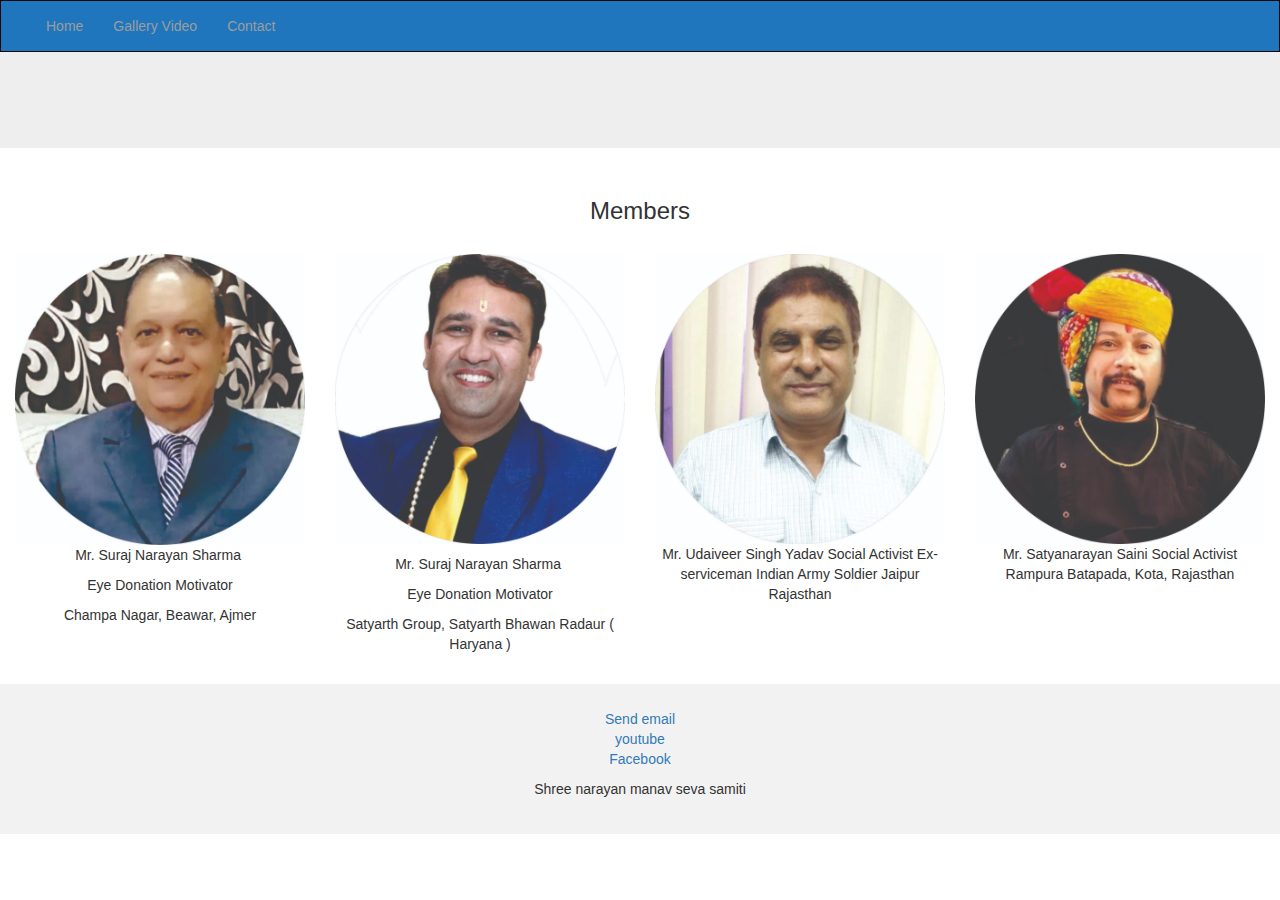
<file: member.html>
<!DOCTYPE html>
<html lang="en">
<head>
  <title>Bootstrap Example</title>
  <meta charset="utf-8">
  <meta name="viewport" content="width=device-width, initial-scale=1">
  <link rel="stylesheet" href="https://maxcdn.bootstrapcdn.com/bootstrap/3.4.1/css/bootstrap.min.css">
  <script src="https://ajax.googleapis.com/ajax/libs/jquery/3.5.1/jquery.min.js"></script>
  <script src="https://maxcdn.bootstrapcdn.com/bootstrap/3.4.1/js/bootstrap.min.js"></script>
  <style>
    /* Remove the navbar's default margin-bottom and rounded borders */ 
    .navbar {
      margin-bottom: 0;
      border-radius: 0;
        background-color:   #1f76bd;
    }
    
    /* Add a gray background color and some padding to the footer */
    footer {
      background-color: #f2f2f2;
      padding: 25px;
    }
  </style>
</head>
<body>

    <nav class="navbar navbar-inverse">
      <div class="container-fluid">
        <div class="navbar-header">
          <button type="button" class="navbar-toggle" data-toggle="collapse" data-target="#myNavbar">
            <span class="icon-bar"></span>
            <span class="icon-bar"></span>
            <span class="icon-bar"></span>
          </button>
          <a class="navbar-brand" href="#"></a>
        </div>
        <div class="collapse navbar-collapse" id="myNavbar">
          <ul class="nav navbar-nav">
            <li><a href="index.html">Home</a></li>
            <li><a href=" ">Gallery Video </a></li>
            <li><a href="#">Contact</a></li>
          </ul>
          <ul class="nav navbar-nav navbar-right">
           
          </ul>
        </div>
      </div>
    </nav>
    
    <div class="jumbotron">
      <div class="container text-center">
    
    
      </div>
    </div>
    
    <div class="container-fluid bg-3 text-center">
      <h3>Members</h3><br>
      <div class="row">
        <div class="col-sm-3">
    
          <img src="suraj.jpeg" class="img-responsive" style="width:100%" alt="Image">
          <p> Mr. Suraj Narayan Sharma   </p>
            <p> Eye Donation Motivator  </p>
              <p> Champa Nagar, Beawar, Ajmer  </p>
        </div>
        <div class="col-sm-3">
    
          <img src="mk.jpeg" class="img-responsive" style="width:100%" alt="Image">
           <p>  <p> Mr. Suraj Narayan Sharma   </p>
            <p> Eye Donation Motivator  </p>
              <p>Satyarth Group, Satyarth Bhawan
    Radaur ( Haryana )  </p> </p>
    
        </div>
        <div class="col-sm-3">
          <img src="gk.jpeg" class="img-responsive" style="width:100%" alt="Image">
          <p> Mr. Udaiveer Singh Yadav
    Social Activist
    Ex-serviceman
    Indian Army Soldier
    Jaipur Rajasthan</p>
        </div>
        <div class="col-sm-3">
    
          <img src="pk.jpeg" class="img-responsive" style="width:100%" alt="Image">
          <p>Mr. Satyanarayan Saini
    Social Activist
    Rampura Batapada, Kota,
    Rajasthan</p>
        </div>
      </div>
    </div><br>
    
    
    
    
    
    
     <footer class="container-fluid text-center">
    
          <ol class="list-unstyled">
                        <a href="mailto:shrinarayansevasamiti@gmail.com">Send email</a>
                        <li><a href="https://www.youtube.com/channel/UC2ZecwOucQ7lNtgB4aRoIrw/featured">youtube</a></li>
                        <li><a href="https://www.facebook.com/FounderChandraMohanChaheta">Facebook</a></li>
                    </ol>
        <p>Shree narayan manav seva samiti</p>
    </footer>
    
    
    </body>
    </html>
</file>
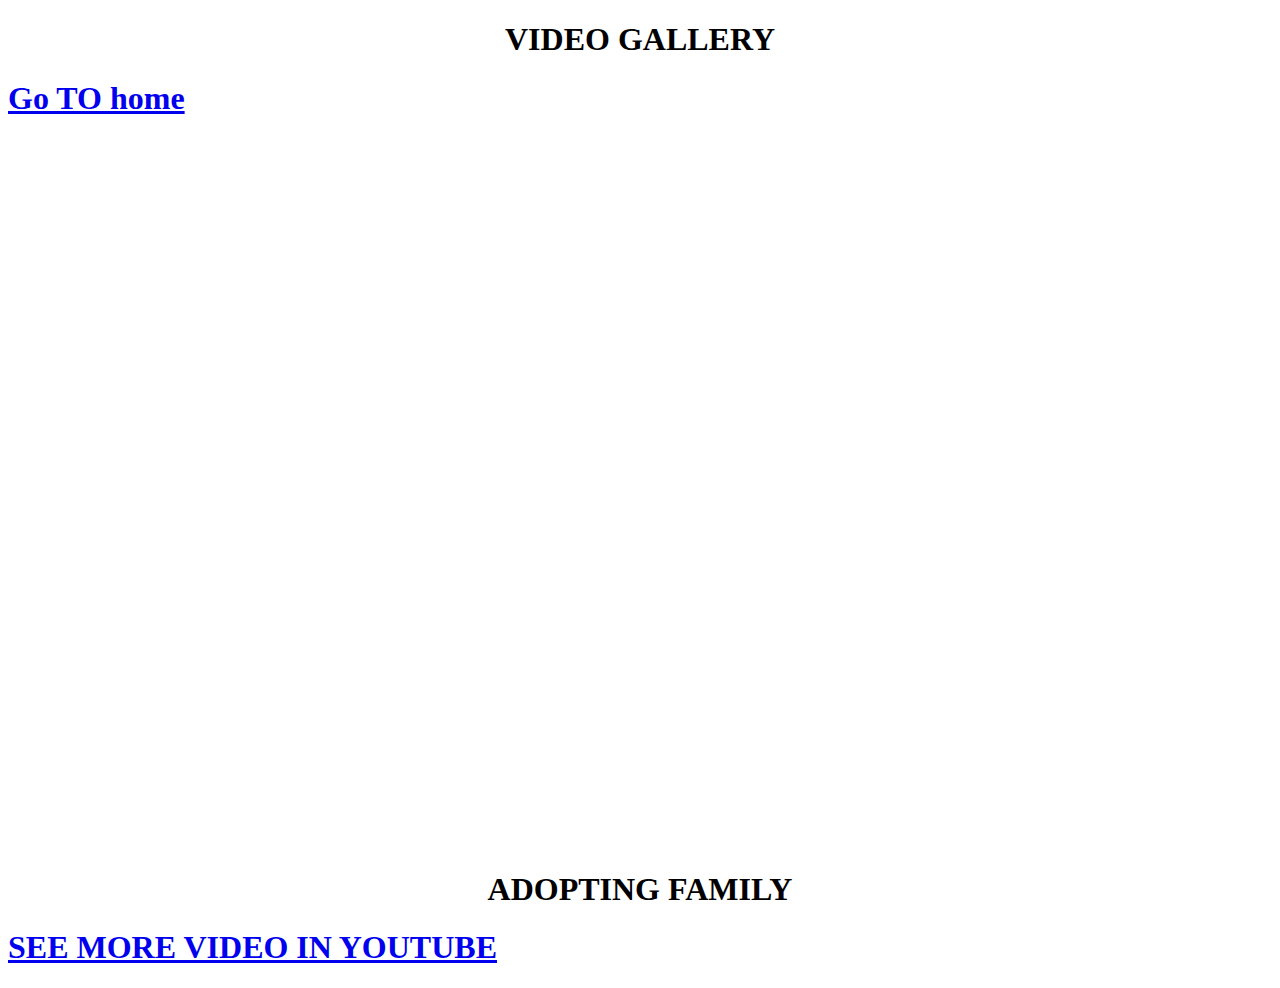
<file: video.html>
<!DOCTYPE html>
<html>
<head>
<meta name="viewport" content="width=device-width, initial-scale=1">
<style>
.container {
  position: relative;
  width: 100%;
  overflow: hidden;
  padding-top: 56.25%; /* 16:9 Aspect Ratio */
}

.responsive-iframe {
  position: absolute;
  top: 0;
  left: 0;
  bottom: 0;
  right: 0;
  width: 100%;
  height: 100%;
  border: none;
}
</style>
</head>
<body>

    <h1 style="text-align:center;">VIDEO GALLERY</h1>
    <a href="index.html"><h1>Go TO home</h1></a>
    <div class="container"> 
    <iframe class="responsive-iframe" src="https://www.youtube.com/embed/Mjqa-JZIfjw"></iframe>
    </div>
    <h1 style="text-align:center;">ADOPTING FAMILY</h1>
   

    <a href="https://www.youtube.com/channel/UC2ZecwOucQ7lNtgB4aRoIrw"><h1>SEE MORE VIDEO IN YOUTUBE</h1></a>
</body>
</html>
</file>
<file: css/style.css>
/*------------------------------------------------------------------------------------------------------------------------
 
 @package: Sadaka
 @author: Ouarmedia/Farouk BLALOU
 @version: 1.0
 
 --------------------------------------------------------------------------------------------------------------------- */

/* =============================================================================
  Base
========================================================================== */
body {
  font-family: "Open sans", sans-serif;
  color: #115c9b;
}

h1,
h2,
h3,
h4 {
  font-family: "Dosis", sans-serif;
}

a {
  color: inherit;
}
a:hover, a:focus, a:active {
  color: inherit;
}

/* =============================================================================
  Layout
========================================================================== */
/* Header 
================================= */
.navbar-static-top {
  margin: 0;
  border: 0;
  color: #fff;
}

.navbar-top {
  background: #115c9b;
  font-size: 12px;
  padding: 3px 0;
}
.navbar-top .list-inline {
  margin-bottom: 0;
}
.navbar-top .header-contact li {
  margin-right: 15px;
}
.navbar-top .header-contact li .fa {
  margin-right: 5px;
}

.navbar-main {
  margin-bottom: 0;
  color: #fff;
  background: #1f76bd;
}
.navbar-main .navbar-brand {
  border-bottom: none !important;
}
.navbar-main a:hover,
.navbar-main a:active,
.navbar-main a:focus,
.navbar-main a.is-active {
  background: none !important;
  color: inherit;
  border-bottom: 2px solid #fff;
}
.navbar-main .submenu {
  position: absolute;
  list-style: none;
  background: #1f76bd;
  padding: 0;
  width: 150px;
  left: -35px;
  visibility: hidden;
  top: 85px;
  -moz-transition: all, 0.05s;
  -o-transition: all, 0.05s;
  -webkit-transition: all, 0.05s;
  transition: all, 0.05s;
}
.navbar-main .submenu li {
  border-top: 1px solid #185b91;
}
.navbar-main .submenu li:hover {
  background: #185b91;
  -moz-transition: all, 0.3s;
  -o-transition: all, 0.3s;
  -webkit-transition: all, 0.3s;
  transition: all, 0.3s;
}
.navbar-main .submenu li a {
  width: 100%;
  border-bottom: none;
  text-decoration: none;
  padding: 5px 25px;
  display: block;
  font-size: 16px;
}
.navbar-main li a {
  font-family: "Dosis", sans-serif;
  font-size: 18px;
  padding: 20px 15px;
  border-bottom: 2px solid transparent;
}
.navbar-main li:hover .submenu {
  top: 62px;
  visibility: visible;
  -moz-transition: all, 0.25s;
  -o-transition: all, 0.25s;
  -webkit-transition: all, 0.25s;
  transition: all, 0.25s;
}
.navbar-main .icon-bar {
  background: #fff;
}

/* Home Slider 
================================= */
.carousel-home img {
  width: 100%;
}
.carousel-home .carousel-control {
  background: #1f76bd;
  height: 80px;
  width: 40px;
  top: 50%;
  margin-top: -40px;
  -moz-transition: width, 0.3s;
  -o-transition: width, 0.3s;
  -webkit-transition: width, 0.3s;
  transition: width, 0.3s;
}
.carousel-home .carousel-control .fa {
  font-size: 2.5em;
  padding-top: 12px;
}
.carousel-home .carousel-control:hover {
  width: 50px;
}
.carousel-home .carousel-caption {
  top: 50%;
  bottom: auto;
  transform: translateY(-50%);
}
.carousel-home .carousel-title {
  color: #fff;
  font-family: "Dosis", sans-serif;
  font-size: 50px;
  font-weight: bold;
  text-transform: uppercase;
}
.carousel-home .carousel-subtitle {
  font-size: 25px;
  text-transform: uppercase;
}
.carousel-home .btn {
  margin-top: 30px;
}

.section-home {
  margin: 30px 0;
}

/* home/ about-us 
================================= */
.about-us {
  margin: 30px 0;
}

.about-us-col {
  height: 325px;
  padding: 25px;
  text-align: center;
  background-color: #0076a3;
  background-image: url('[data-uri]');
  background-size: 100%;
  background-image: -moz-linear-gradient(290deg, #115b9b -25%, #1290f8 50%, #115b9b 125%);
  background-image: -webkit-linear-gradient(290deg, #115b9b -25%, #1290f8 50%, #115b9b 125%);
  background-image: linear-gradient(160deg, #115b9b -25%, #1290f8 50%, #115b9b 125%);
  color: #fff;
}
.about-us-col .col-icon-wrapper {
  min-height: 80px;
}
.about-us-col .col-title {
  text-transform: uppercase;
}
.about-us-col .col-details {
  text-align: justify;
  margin-bottom: 25px;
  min-height: 80px;
}

/* home/reasons 
================================= */
.home-reasons {
  margin: 25px 0;
}

.reasons-col {
  position: relative;
  overflow: hidden;
}
.reasons-col img {
  width: 100%;
  -moz-transition: all, 0.5s;
  -o-transition: all, 0.5s;
  -webkit-transition: all, 0.5s;
  transition: all, 0.5s;
}
.reasons-col .reasons-titles {
  position: absolute;
  bottom: 0;
  text-align: center;
  background: rgba(31, 118, 189, 0.8);
  width: 100%;
  color: #fff;
  text-transform: uppercase;
  height: 125px;
  padding: 25px 0;
}
.reasons-col .reasons-title {
  font-weight: bold;
}
.reasons-col .on-hover {
  position: absolute;
  top: 0;
  bottom: 125px;
  width: 100%;
  padding: 25px;
  color: #fff;
  text-align: justify;
  background: rgba(31, 118, 189, 0.9);
  border-bottom: 1px solid #fff;
  visibility: hidden;
  opacity: 0;
  -moz-transition: all, 0.5s;
  -o-transition: all, 0.5s;
  -webkit-transition: all, 0.5s;
  transition: all, 0.5s;
}
.reasons-col:hover .on-hover {
  visibility: visible;
  opacity: 1;
  padding: 50px;
  -moz-transition: all, 1s;
  -o-transition: all, 1s;
  -webkit-transition: all, 1s;
  transition: all, 1s;
}
.reasons-col:hover img {
  -moz-transform: perspective(1.1) scale3d(1.1, 1.1, 1.1);
  -webkit-transform: perspective(1.1) scale3d(1.1, 1.1, 1.1);
  transform: perspective(1.1) scale3d(1.1, 1.1, 1.1);
}

/* home/causes
================================= */
.cause {
  padding-bottom: 15px;
  margin-bottom: 30px;
  border: 1px solid #1f76bd;
  -moz-transition: all, 0.3s;
  -o-transition: all, 0.3s;
  -webkit-transition: all, 0.3s;
  transition: all, 0.3s;
}
.cause .cause-progress {
  margin: 0 10px 15px;
  border: 1px solid #1f76bd;
  border-radius: 3px;
}
.cause .cause-progress .progress-bar {
  background: #1f76bd;
  box-shadow: none;
}
.cause .cause-img {
  margin-bottom: 15px;
  width: 100%;
}
.cause .cause-title {
  text-align: center;
  margin-bottom: 10px;
  font-weight: bold;
}
.cause .cause-details {
  text-align: justify;
  padding: 0 15px;
  font-size: 13px;
  margin-bottom: 15px;
  min-height: 115px;
}
.cause:hover {
  background: #f0f0f0;
  color: #144d7b;
  border-color: #144d7b;
}

/* Team 
================================= */
.team-member {
  background: #1f76bd;
  color: #fff;
  text-align: center;
  padding-bottom: 15px;
  border: 1px solid #1f76bd;
}
.team-member .thumnail img {
  width: 100%;
}
.team-member .member-name {
  font-weight: bold;
}
.team-member .member-position {
  padding: 0 15px 5px;
}

/* footer 
================================= */
.footer-top {
  background: #115c9b;
  height: 40px;
}

.main-footer {
  background: #1f76bd;
  color: #fff;
}
.main-footer .footer-main {
  padding: 30px 0;
}
.main-footer .footer-title {
  text-transform: uppercase;
  margin-bottom: 10px;
}
.main-footer .footer-title .title-under {
  background: #fff;
  margin: 15px 0;
  text-align: left;
}
.main-footer .footer-title .title-under:after {
  margin: 0;
  background: #fff;
}
.main-footer .footer-content {
  text-align: justify;
  font-size: 13px;
}
.main-footer .tweet {
  font-size: 13px;
}
.main-footer .tweet:after {
  content: "";
  height: 1px;
  display: block;
  background: #115c9b;
  width: 150px;
  margin: 15px auto;
}
.main-footer .tweet:last-child:after {
  display: none;
}

.footer-bottom {
  background: #115c9b;
  padding: 3px;
}

.footer-form .form-group {
  margin-bottom: 5px;
}
.footer-form .form-control {
  background: #115c9b;
  color: #fff;
  border: 0;
  border-radius: 0;
  margin-bottom: 5px;
  border: 1px solid #fff;
  resize: none;
}
.footer-form .btn-submit {
  border-radius: 0;
  background: #115c9b;
  text-transform: uppercase;
  border: 1px solid #fff;
  -moz-transition: all, 0.5s;
  -o-transition: all, 0.5s;
  -webkit-transition: all, 0.5s;
  transition: all, 0.5s;
}
.footer-form .btn-submit:hover {
  background: #fff;
}
.footer-form input:-moz-placeholder,
.footer-form textarea:-moz-placeholder {
  color: #fff;
}
.footer-form input::-moz-placeholder,
.footer-form textarea::-moz-placeholder {
  color: #fff;
}
.footer-form input:-ms-input-placeholder,
.footer-form textarea:-ms-input-placeholder {
  color: #fff;
}
.footer-form input::-webkit-input-placeholder,
.footer-form textarea::-webkit-input-placeholder {
  color: #fff;
}

/* Pages 
================================= */
.page-heading {
  background: url('../img/slider\ 1.jpg') no-repeat center;
  background-size: cover;
  min-height: 190px;
  color: #fff;
  padding: 25px 15px;
  margin-bottom: 50px;
}
.page-heading .title-under {
  background: #fff;
}

.page-description {
  font-size: 18px;
}

.main-container {
  margin-bottom: 50px;
}

/* Pages/Gallery 
================================= */
.gallery-item {
  padding: 0;
  display: block;
  margin: 0;
}
.gallery-item img {
  width: 100%;
}

.contact-items {
  margin-top: 30px;
}
.contact-items .contact-item {
  margin-bottom: 10px;
  vertical-align: middle;
  font-size: 16px;
}
.contact-items .contact-icon {
  display: inline-block;
  width: 35px;
  height: 35px;
  background: #1f76bd;
  vertical-align: middle;
  margin-right: 5px;
  color: #fff;
  text-align: center;
}
.contact-items .contact-icon .fa {
  vertical-align: sub;
  font-size: 20px;
  margin-top: 7px;
}

/* contact 
================================= */
.contact-map {
  height: 350px;
  background: #ccc;
}

form .alert {
  display: none;
}

/* Causes 
================================= */
.cause-carousel {
  margin-top: 15px;
  margin-bottom: 30px;
}

/* =============================================================================
	Module
========================================================================== */
.btn-primary {
  background: #115c9b;
  border: none;
  border-radius: 0;
  padding: 10px 25px;
  border: 1px solid transparent;
  -moz-transition: all, 0.3s;
  -o-transition: all, 0.3s;
  -webkit-transition: all, 0.3s;
  transition: all, 0.3s;
}
.btn-primary:hover {
  background: #fff;
  color: #1f76bd;
  border: 1px solid #1f76bd;
}

.btn-secondary {
  background: #fff;
  color: #1f76bd;
  border-radius: 0;
}
.btn-secondary:hover {
  background: #1f76bd;
  color: #fff;
}

.title-style-1 {
  text-align: center;
  text-transform: uppercase;
  font-size: 26px;
  margin-bottom: 50px;
}

.title-style-2 {
  text-align: left;
  text-transform: uppercase;
  font-size: 26px;
  margin-bottom: 25px;
}
.title-style-2 .title-under {
  display: block;
  margin: 5px 0;
}
.title-style-2 .title-under:after {
  margin: 0;
  margin-top: 10px;
}

.title-under {
  display: block;
  margin: 5px auto;
  background: #1f76bd;
  height: 1px;
  width: 280px;
}
.title-under:after {
  content: '';
  display: block;
  width: 100px;
  background: inherit;
  height: 2px;
  margin: 0 auto;
  margin-top: 10px;
}

/* Modal
================================= */
.form-control {
  border-radius: 0;
  box-shadow: none;
}

/* Tabeles
================================= */
.table-style-1 thead {
  background: #1f76bd;
  border-bottom: 1px solid #144d7b;
  color: #fff;
}
.table-style-1 td,
.table-style-1 th {
  border-bottom: 1px solid #1f76bd;
}

.table-style-2 thead {
  background: #115c9b;
  border-bottom: 1px solid #144d7b;
  color: #fff;
}
.table-style-2 tbody tr:nth-child(even) {
  background: #1f76bd;
  color: #fff;
}
.table-style-2 td,
.table-style-2 th {
  border-bottom: 1px solid #1f76bd;
}

/* Tabs
================================= */
.nav-tabs {
  border-bottom-color: #1f76bd;
  margin-bottom: 15px;
}

.nav-tabs > li.active > a,
.nav-tabs > li.active > a:hover,
.nav-tabs > li.active > a:focus {
  background: #1f76bd;
  color: #fff;
}

.nav-tabs > li > a {
  border-radius: 0;
}

.nav-tabs > li > a:hover {
  border-color: #1f76bd #1f76bd #1f76bd #115c9b;
}

.nav > li > a:hover, .nav > li > a:focus {
  background: #115c9b;
  color: #fff;
}

/* Accordion
================================= */
.panel-default {
  border-color: #1f76bd;
  border-radius: 0;
}
.panel-default > .panel-heading {
  background: #1f76bd;
  color: #fff;
}
.panel-default > .panel-heading:hover {
  background: #115c9b;
}

/* Modal
================================= */
.modal .modal-content {
  border-radius: 0;
}
.modal .modal-header {
  background: #1f76bd;
  color: #fff;
}
.modal .modal-header .close {
  font-style: 26px;
}

.lightbox {
  position: relative;
  display: block;
  overflow: hidden;
}
.lightbox img {
  -moz-transition: all, 0.5s;
  -o-transition: all, 0.5s;
  -webkit-transition: all, 0.5s;
  transition: all, 0.5s;
}
.lightbox .on-hover {
  position: absolute;
  visibility: hidden;
  width: 100%;
  height: 100%;
  top: 0;
  left: 0;
  z-index: 99;
  color: #fff;
  background: rgba(31, 118, 189, 0.75);
  filter: progid:DXImageTransform.Microsoft.Alpha(Opacity=0);
  opacity: 0;
  -moz-transition: all, 0.6s;
  -o-transition: all, 0.6s;
  -webkit-transition: all, 0.6s;
  transition: all, 0.6s;
}
.lightbox .on-hover .hover-caption {
  text-align: center;
  position: absolute;
  bottom: 25px;
  left: 5px;
  right: 5px;
  font-style: 18px;
  display: block;
  font-family: "Dosis", sans-serif;
  bottom: -50px;
  -moz-transition: all, 0.6s;
  -o-transition: all, 0.6s;
  -webkit-transition: all, 0.6s;
  transition: all, 0.6s;
}
.lightbox .on-hover:before {
  content: "";
  display: block;
  width: 46px;
  height: 48px;
  position: absolute;
  background: url('../images/icons/zoom-icon.png?1428101315');
  top: 50%;
  left: 50%;
  margin-top: -23px;
  margin-left: -24px;
}
.lightbox:hover .on-hover {
  visibility: visible;
  filter: progid:DXImageTransform.Microsoft.Alpha(enabled=false);
  opacity: 1;
}
.lightbox:hover .on-hover .hover-caption {
  bottom: 25px;
}
.lightbox:hover img {
  -moz-transform: perspective(1.15) scale3d(1.15, 1.15, 1.15);
  -webkit-transform: perspective(1.15) scale3d(1.15, 1.15, 1.15);
  transform: perspective(1.15) scale3d(1.15, 1.15, 1.15);
}

/* Ow carousel
================================= */
.owl-next,
.owl-prev {
  width: 32px;
  height: 32px;
  padding-top: 5px;
  border: 2px solid;
  text-align: center;
  border-radius: 50%;
  left: 0;
  position: absolute;
  top: 50%;
  margin-top: -16px;
  filter: progid:DXImageTransform.Microsoft.Alpha(Opacity=75);
  opacity: 0.75;
  -moz-transition: all, 0.5s;
  -o-transition: all, 0.5s;
  -webkit-transition: all, 0.5s;
  transition: all, 0.5s;
}
.owl-next:hover,
.owl-prev:hover {
  filter: progid:DXImageTransform.Microsoft.Alpha(enabled=false);
  opacity: 1;
}

.owl-next {
  left: auto;
  right: 0;
}

/* =============================================================================
	Responsive
========================================================================== */
/* Large devices (large desktops, 1200px and Down) */
@media (max-width: 1200px) {
  .about-us-col {
    padding: 15px;
  }

  .reasons-col:hover .on-hover {
    padding: 15px;
  }

  .reasons-col:hover .on-hover {
    padding: 25px;
  }
}
/* Medium devices (desktops, 992px and Donw) */
@media (max-width: 992px) {
  .carousel-home .carousel-title {
    font-size: 36px;
  }
  .carousel-home .carousel-subtitle {
    font-size: 18px;
  }
  .carousel-home .btn {
    margin-top: 15px;
  }

  .about-us-col {
    margin-bottom: 25px;
  }

  .team-member {
    margin-bottom: 25px;
  }

  .reasons-col {
    margin-bottom: 25px;
  }

  .footer-col {
    margin-bottom: 50px;
  }
}
/* Small devices (tablets, 768px and Down) */
@media (max-width: 768px) {
  .header-contact {
    text-align: center;
  }
  .header-contact li {
    margin: 0 !important;
  }

  .header-social {
    text-align: center;
  }

  .navbar-main #navbar {
    float: none !important;
  }
  .navbar-main #navbar a {
    border-bottom: none;
  }
  .navbar-main .navbar-brand {
    padding: 6px 15px;
  }
  .navbar-main .submenu {
    position: initial;
    display: none;
    width: 100%;
  }
  .navbar-main li:hover .submenu,
  .navbar-main li:active .submenu,
  .navbar-main li:focus .submenu {
    display: block;
  }
  .navbar-main li:hover .submenu li,
  .navbar-main li:active .submenu li,
  .navbar-main li:focus .submenu li {
    background: #115c9b;
    border-top-color: #1f76bd;
  }

  .carousel-home .carousel-title {
    font-size: 32px;
  }
  .carousel-home .carousel-subtitle {
    font-size: 16px;
  }
  .carousel-home .carousel-control {
    background: #1f76bd;
    height: 40px;
    width: 20px;
    top: 50%;
    margin-top: -20px;
  }
  .carousel-home .carousel-control .fa {
    font-size: 1.5em;
    padding-top: 4px;
  }

  .col-form {
    margin-bottom: 25px;
  }
}
/* Extra Small devices (tablets, 480px and Down) */
@media (max-width: 480px) {
  .carousel-home .carousel-title {
    font-size: 16px;
    margin: 0;
  }
  .carousel-home .carousel-subtitle {
    font-size: 14px;
    margin: 0;
  }
  .carousel-home .carousel-indicators {
    bottom: 0;
  }
}
/* =============================================================================
	Animations
========================================================================== */
.animate-onscroll {
  visibility: hidden;
}

.animated {
  visibility: visible;
  -webkit-animation-duration: 1s;
  animation-duration: 1s;
  -webkit-animation-fill-mode: both;
  animation-fill-mode: both;
}
.animated.slow {
  -webkit-animation-duration: 1.5s;
  animation-duration: 1.5s;
}
.animated.fadeIn {
  -webkit-animation-duration: 1.5s;
  animation-duration: 1.5s;
}

@-webkit-keyframes fadeIn {
  0% {
    opacity: 0;
  }
  100% {
    opacity: 1;
  }
}
@keyframes fadeIn {
  0% {
    opacity: 0;
  }
  100% {
    opacity: 1;
  }
}
.fadeIn {
  -webkit-animation-name: fadeIn;
  animation-name: fadeIn;
}

@-webkit-keyframes bounceInUp {
  0%, 60%, 75%, 90%, 100% {
    -webkit-transition-timing-function: cubic-bezier(0.215, 0.61, 0.355, 1);
    transition-timing-function: cubic-bezier(0.215, 0.61, 0.355, 1);
  }
  0% {
    opacity: 0;
    -webkit-transform: translate3d(0, 3000px, 0);
    transform: translate3d(0, 3000px, 0);
  }
  60% {
    opacity: 1;
    -webkit-transform: translate3d(0, -20px, 0);
    transform: translate3d(0, -20px, 0);
  }
  75% {
    -webkit-transform: translate3d(0, 10px, 0);
    transform: translate3d(0, 10px, 0);
  }
  90% {
    -webkit-transform: translate3d(0, -5px, 0);
    transform: translate3d(0, -5px, 0);
  }
  100% {
    -webkit-transform: translate3d(0, 0, 0);
    transform: translate3d(0, 0, 0);
  }
}
@keyframes bounceInUp {
  0%, 60%, 75%, 90%, 100% {
    -webkit-transition-timing-function: cubic-bezier(0.215, 0.61, 0.355, 1);
    transition-timing-function: cubic-bezier(0.215, 0.61, 0.355, 1);
  }
  0% {
    opacity: 0;
    -webkit-transform: translate3d(0, 3000px, 0);
    transform: translate3d(0, 3000px, 0);
  }
  60% {
    opacity: 1;
    -webkit-transform: translate3d(0, -20px, 0);
    transform: translate3d(0, -20px, 0);
  }
  75% {
    -webkit-transform: translate3d(0, 10px, 0);
    transform: translate3d(0, 10px, 0);
  }
  90% {
    -webkit-transform: translate3d(0, -5px, 0);
    transform: translate3d(0, -5px, 0);
  }
  100% {
    -webkit-transform: translate3d(0, 0, 0);
    transform: translate3d(0, 0, 0);
  }
}
.bounceInUp {
  -webkit-animation-name: bounceInUp;
  animation-name: bounceInUp;
}

@-webkit-keyframes bounceInDown {
  0%, 60%, 75%, 90%, 100% {
    -webkit-transition-timing-function: cubic-bezier(0.215, 0.61, 0.355, 1);
    transition-timing-function: cubic-bezier(0.215, 0.61, 0.355, 1);
  }
  0% {
    opacity: 0;
    -webkit-transform: translate3d(0, -3000px, 0);
    transform: translate3d(0, -3000px, 0);
  }
  60% {
    opacity: 1;
    -webkit-transform: translate3d(0, 25px, 0);
    transform: translate3d(0, 25px, 0);
  }
  75% {
    -webkit-transform: translate3d(0, -10px, 0);
    transform: translate3d(0, -10px, 0);
  }
  90% {
    -webkit-transform: translate3d(0, 5px, 0);
    transform: translate3d(0, 5px, 0);
  }
  100% {
    -webkit-transform: none;
    transform: none;
  }
}
@keyframes bounceInDown {
  0%, 60%, 75%, 90%, 100% {
    -webkit-transition-timing-function: cubic-bezier(0.215, 0.61, 0.355, 1);
    transition-timing-function: cubic-bezier(0.215, 0.61, 0.355, 1);
  }
  0% {
    opacity: 0;
    -webkit-transform: translate3d(0, -3000px, 0);
    transform: translate3d(0, -3000px, 0);
  }
  60% {
    opacity: 1;
    -webkit-transform: translate3d(0, 25px, 0);
    transform: translate3d(0, 25px, 0);
  }
  75% {
    -webkit-transform: translate3d(0, -10px, 0);
    transform: translate3d(0, -10px, 0);
  }
  90% {
    -webkit-transform: translate3d(0, 5px, 0);
    transform: translate3d(0, 5px, 0);
  }
  100% {
    -webkit-transform: none;
    transform: none;
  }
}
.bounceInDown {
  -webkit-animation-name: bounceInDown;
  animation-name: bounceInDown;
}

@-webkit-keyframes zoomIn {
  0% {
    opacity: 0;
    -webkit-transform: scale3d(0.3, 0.3, 0.3);
    transform: scale3d(0.3, 0.3, 0.3);
  }
  50% {
    opacity: 1;
  }
}
@keyframes zoomIn {
  0% {
    opacity: 0;
    -webkit-transform: scale3d(0.3, 0.3, 0.3);
    transform: scale3d(0.3, 0.3, 0.3);
  }
  50% {
    opacity: 1;
  }
}
.zoomIn {
  -webkit-animation-name: zoomIn;
  animation-name: zoomIn;
}
</file>
<file: css/prettyPhoto.css>
div.pp_default .pp_top,div.pp_default .pp_top .pp_middle,div.pp_default .pp_top .pp_left,div.pp_default .pp_top .pp_right,div.pp_default .pp_bottom,div.pp_default .pp_bottom .pp_left,div.pp_default .pp_bottom .pp_middle,div.pp_default .pp_bottom .pp_right{height:13px}
div.pp_default .pp_top .pp_left{background:url(../images/prettyPhoto/default/sprite.png) -78px -93px no-repeat}
div.pp_default .pp_top .pp_middle{background:url(../images/prettyPhoto/default/sprite_x.png) top left repeat-x}
div.pp_default .pp_top .pp_right{background:url(../images/prettyPhoto/default/sprite.png) -112px -93px no-repeat}
div.pp_default .pp_content .ppt{color:#f8f8f8}
div.pp_default .pp_content_container .pp_left{background:url(../images/prettyPhoto/default/sprite_y.png) -7px 0 repeat-y;padding-left:13px}
div.pp_default .pp_content_container .pp_right{background:url(../images/prettyPhoto/default/sprite_y.png) top right repeat-y;padding-right:13px}
div.pp_default .pp_next:hover{background:url(../images/prettyPhoto/default/sprite_next.png) center right no-repeat;cursor:pointer}
div.pp_default .pp_previous:hover{background:url(../images/prettyPhoto/default/sprite_prev.png) center left no-repeat;cursor:pointer}
div.pp_default .pp_expand{background:url(../images/prettyPhoto/default/sprite.png) 0 -29px no-repeat;cursor:pointer;width:28px;height:28px}
div.pp_default .pp_expand:hover{background:url(../images/prettyPhoto/default/sprite.png) 0 -56px no-repeat;cursor:pointer}
div.pp_default .pp_contract{background:url(../images/prettyPhoto/default/sprite.png) 0 -84px no-repeat;cursor:pointer;width:28px;height:28px}
div.pp_default .pp_contract:hover{background:url(../images/prettyPhoto/default/sprite.png) 0 -113px no-repeat;cursor:pointer}
div.pp_default .pp_close{width:30px;height:30px;background:url(../images/prettyPhoto/default/sprite.png) 2px 1px no-repeat;cursor:pointer}
div.pp_default .pp_gallery ul li a{background:url(../images/prettyPhoto/default/default_thumb.png) center center #f8f8f8;border:1px solid #aaa}
div.pp_default .pp_social{margin-top:7px}
div.pp_default .pp_gallery a.pp_arrow_previous,div.pp_default .pp_gallery a.pp_arrow_next{position:static;left:auto}
div.pp_default .pp_nav .pp_play,div.pp_default .pp_nav .pp_pause{background:url(../images/prettyPhoto/default/sprite.png) -51px 1px no-repeat;height:30px;width:30px}
div.pp_default .pp_nav .pp_pause{background-position:-51px -29px}
div.pp_default a.pp_arrow_previous,div.pp_default a.pp_arrow_next{background:url(../images/prettyPhoto/default/sprite.png) -31px -3px no-repeat;height:20px;width:20px;margin:4px 0 0}
div.pp_default a.pp_arrow_next{left:52px;background-position:-82px -3px}
div.pp_default .pp_content_container .pp_details{margin-top:5px}
div.pp_default .pp_nav{clear:none;height:30px;width:110px;position:relative}
div.pp_default .pp_nav .currentTextHolder{font-family:Georgia;font-style:italic;color:#999;font-size:11px;left:75px;line-height:25px;position:absolute;top:2px;margin:0;padding:0 0 0 10px}
div.pp_default .pp_close:hover,div.pp_default .pp_nav .pp_play:hover,div.pp_default .pp_nav .pp_pause:hover,div.pp_default .pp_arrow_next:hover,div.pp_default .pp_arrow_previous:hover{opacity:0.7}
div.pp_default .pp_description{font-size:11px;font-weight:700;line-height:14px;margin:5px 50px 5px 0}
div.pp_default .pp_bottom .pp_left{background:url(../images/prettyPhoto/default/sprite.png) -78px -127px no-repeat}
div.pp_default .pp_bottom .pp_middle{background:url(../images/prettyPhoto/default/sprite_x.png) bottom left repeat-x}
div.pp_default .pp_bottom .pp_right{background:url(../images/prettyPhoto/default/sprite.png) -112px -127px no-repeat}
div.pp_default .pp_loaderIcon{background:url(../images/prettyPhoto/default/loader.gif) center center no-repeat}
div.light_rounded .pp_top .pp_left{background:url(../images/prettyPhoto/light_rounded/sprite.png) -88px -53px no-repeat}
div.light_rounded .pp_top .pp_right{background:url(../images/prettyPhoto/light_rounded/sprite.png) -110px -53px no-repeat}
div.light_rounded .pp_next:hover{background:url(../images/prettyPhoto/light_rounded/btnNext.png) center right no-repeat;cursor:pointer}
div.light_rounded .pp_previous:hover{background:url(../images/prettyPhoto/light_rounded/btnPrevious.png) center left no-repeat;cursor:pointer}
div.light_rounded .pp_expand{background:url(../images/prettyPhoto/light_rounded/sprite.png) -31px -26px no-repeat;cursor:pointer}
div.light_rounded .pp_expand:hover{background:url(../images/prettyPhoto/light_rounded/sprite.png) -31px -47px no-repeat;cursor:pointer}
div.light_rounded .pp_contract{background:url(../images/prettyPhoto/light_rounded/sprite.png) 0 -26px no-repeat;cursor:pointer}
div.light_rounded .pp_contract:hover{background:url(../images/prettyPhoto/light_rounded/sprite.png) 0 -47px no-repeat;cursor:pointer}
div.light_rounded .pp_close{width:75px;height:22px;background:url(../images/prettyPhoto/light_rounded/sprite.png) -1px -1px no-repeat;cursor:pointer}
div.light_rounded .pp_nav .pp_play{background:url(../images/prettyPhoto/light_rounded/sprite.png) -1px -100px no-repeat;height:15px;width:14px}
div.light_rounded .pp_nav .pp_pause{background:url(../images/prettyPhoto/light_rounded/sprite.png) -24px -100px no-repeat;height:15px;width:14px}
div.light_rounded .pp_arrow_previous{background:url(../images/prettyPhoto/light_rounded/sprite.png) 0 -71px no-repeat}
div.light_rounded .pp_arrow_next{background:url(../images/prettyPhoto/light_rounded/sprite.png) -22px -71px no-repeat}
div.light_rounded .pp_bottom .pp_left{background:url(../images/prettyPhoto/light_rounded/sprite.png) -88px -80px no-repeat}
div.light_rounded .pp_bottom .pp_right{background:url(../images/prettyPhoto/light_rounded/sprite.png) -110px -80px no-repeat}
div.dark_rounded .pp_top .pp_left{background:url(../images/prettyPhoto/dark_rounded/sprite.png) -88px -53px no-repeat}
div.dark_rounded .pp_top .pp_right{background:url(../images/prettyPhoto/dark_rounded/sprite.png) -110px -53px no-repeat}
div.dark_rounded .pp_content_container .pp_left{background:url(../images/prettyPhoto/dark_rounded/contentPattern.png) top left repeat-y}
div.dark_rounded .pp_content_container .pp_right{background:url(../images/prettyPhoto/dark_rounded/contentPattern.png) top right repeat-y}
div.dark_rounded .pp_next:hover{background:url(../images/prettyPhoto/dark_rounded/btnNext.png) center right no-repeat;cursor:pointer}
div.dark_rounded .pp_previous:hover{background:url(../images/prettyPhoto/dark_rounded/btnPrevious.png) center left no-repeat;cursor:pointer}
div.dark_rounded .pp_expand{background:url(../images/prettyPhoto/dark_rounded/sprite.png) -31px -26px no-repeat;cursor:pointer}
div.dark_rounded .pp_expand:hover{background:url(../images/prettyPhoto/dark_rounded/sprite.png) -31px -47px no-repeat;cursor:pointer}
div.dark_rounded .pp_contract{background:url(../images/prettyPhoto/dark_rounded/sprite.png) 0 -26px no-repeat;cursor:pointer}
div.dark_rounded .pp_contract:hover{background:url(../images/prettyPhoto/dark_rounded/sprite.png) 0 -47px no-repeat;cursor:pointer}
div.dark_rounded .pp_close{width:75px;height:22px;background:url(../images/prettyPhoto/dark_rounded/sprite.png) -1px -1px no-repeat;cursor:pointer}
div.dark_rounded .pp_description{margin-right:85px;color:#fff}
div.dark_rounded .pp_nav .pp_play{background:url(../images/prettyPhoto/dark_rounded/sprite.png) -1px -100px no-repeat;height:15px;width:14px}
div.dark_rounded .pp_nav .pp_pause{background:url(../images/prettyPhoto/dark_rounded/sprite.png) -24px -100px no-repeat;height:15px;width:14px}
div.dark_rounded .pp_arrow_previous{background:url(../images/prettyPhoto/dark_rounded/sprite.png) 0 -71px no-repeat}
div.dark_rounded .pp_arrow_next{background:url(../images/prettyPhoto/dark_rounded/sprite.png) -22px -71px no-repeat}
div.dark_rounded .pp_bottom .pp_left{background:url(../images/prettyPhoto/dark_rounded/sprite.png) -88px -80px no-repeat}
div.dark_rounded .pp_bottom .pp_right{background:url(../images/prettyPhoto/dark_rounded/sprite.png) -110px -80px no-repeat}
div.dark_rounded .pp_loaderIcon{background:url(../images/prettyPhoto/dark_rounded/loader.gif) center center no-repeat}
div.dark_square .pp_left,div.dark_square .pp_middle,div.dark_square .pp_right,div.dark_square .pp_content{background:#000}
div.dark_square .pp_description{color:#fff;margin:0 85px 0 0}
div.dark_square .pp_loaderIcon{background:url(../images/prettyPhoto/dark_square/loader.gif) center center no-repeat}
div.dark_square .pp_expand{background:url(../images/prettyPhoto/dark_square/sprite.png) -31px -26px no-repeat;cursor:pointer}
div.dark_square .pp_expand:hover{background:url(../images/prettyPhoto/dark_square/sprite.png) -31px -47px no-repeat;cursor:pointer}
div.dark_square .pp_contract{background:url(../images/prettyPhoto/dark_square/sprite.png) 0 -26px no-repeat;cursor:pointer}
div.dark_square .pp_contract:hover{background:url(../images/prettyPhoto/dark_square/sprite.png) 0 -47px no-repeat;cursor:pointer}
div.dark_square .pp_close{width:75px;height:22px;background:url(../images/prettyPhoto/dark_square/sprite.png) -1px -1px no-repeat;cursor:pointer}
div.dark_square .pp_nav{clear:none}
div.dark_square .pp_nav .pp_play{background:url(../images/prettyPhoto/dark_square/sprite.png) -1px -100px no-repeat;height:15px;width:14px}
div.dark_square .pp_nav .pp_pause{background:url(../images/prettyPhoto/dark_square/sprite.png) -24px -100px no-repeat;height:15px;width:14px}
div.dark_square .pp_arrow_previous{background:url(../images/prettyPhoto/dark_square/sprite.png) 0 -71px no-repeat}
div.dark_square .pp_arrow_next{background:url(../images/prettyPhoto/dark_square/sprite.png) -22px -71px no-repeat}
div.dark_square .pp_next:hover{background:url(../images/prettyPhoto/dark_square/btnNext.png) center right no-repeat;cursor:pointer}
div.dark_square .pp_previous:hover{background:url(../images/prettyPhoto/dark_square/btnPrevious.png) center left no-repeat;cursor:pointer}
div.light_square .pp_expand{background:url(../images/prettyPhoto/light_square/sprite.png) -31px -26px no-repeat;cursor:pointer}
div.light_square .pp_expand:hover{background:url(../images/prettyPhoto/light_square/sprite.png) -31px -47px no-repeat;cursor:pointer}
div.light_square .pp_contract{background:url(../images/prettyPhoto/light_square/sprite.png) 0 -26px no-repeat;cursor:pointer}
div.light_square .pp_contract:hover{background:url(../images/prettyPhoto/light_square/sprite.png) 0 -47px no-repeat;cursor:pointer}
div.light_square .pp_close{width:75px;height:22px;background:url(../images/prettyPhoto/light_square/sprite.png) -1px -1px no-repeat;cursor:pointer}
div.light_square .pp_nav .pp_play{background:url(../images/prettyPhoto/light_square/sprite.png) -1px -100px no-repeat;height:15px;width:14px}
div.light_square .pp_nav .pp_pause{background:url(../images/prettyPhoto/light_square/sprite.png) -24px -100px no-repeat;height:15px;width:14px}
div.light_square .pp_arrow_previous{background:url(../images/prettyPhoto/light_square/sprite.png) 0 -71px no-repeat}
div.light_square .pp_arrow_next{background:url(../images/prettyPhoto/light_square/sprite.png) -22px -71px no-repeat}
div.light_square .pp_next:hover{background:url(../images/prettyPhoto/light_square/btnNext.png) center right no-repeat;cursor:pointer}
div.light_square .pp_previous:hover{background:url(../images/prettyPhoto/light_square/btnPrevious.png) center left no-repeat;cursor:pointer}
div.facebook .pp_top .pp_left{background:url(../images/prettyPhoto/facebook/sprite.png) -88px -53px no-repeat}
div.facebook .pp_top .pp_middle{background:url(../images/prettyPhoto/facebook/contentPatternTop.png) top left repeat-x}
div.facebook .pp_top .pp_right{background:url(../images/prettyPhoto/facebook/sprite.png) -110px -53px no-repeat}
div.facebook .pp_content_container .pp_left{background:url(../images/prettyPhoto/facebook/contentPatternLeft.png) top left repeat-y}
div.facebook .pp_content_container .pp_right{background:url(../images/prettyPhoto/facebook/contentPatternRight.png) top right repeat-y}
div.facebook .pp_expand{background:url(../images/prettyPhoto/facebook/sprite.png) -31px -26px no-repeat;cursor:pointer}
div.facebook .pp_expand:hover{background:url(../images/prettyPhoto/facebook/sprite.png) -31px -47px no-repeat;cursor:pointer}
div.facebook .pp_contract{background:url(../images/prettyPhoto/facebook/sprite.png) 0 -26px no-repeat;cursor:pointer}
div.facebook .pp_contract:hover{background:url(../images/prettyPhoto/facebook/sprite.png) 0 -47px no-repeat;cursor:pointer}
div.facebook .pp_close{width:22px;height:22px;background:url(../images/prettyPhoto/facebook/sprite.png) -1px -1px no-repeat;cursor:pointer}
div.facebook .pp_description{margin:0 37px 0 0}
div.facebook .pp_loaderIcon{background:url(../images/prettyPhoto/facebook/loader.gif) center center no-repeat}
div.facebook .pp_arrow_previous{background:url(../images/prettyPhoto/facebook/sprite.png) 0 -71px no-repeat;height:22px;margin-top:0;width:22px}
div.facebook .pp_arrow_previous.disabled{background-position:0 -96px;cursor:default}
div.facebook .pp_arrow_next{background:url(../images/prettyPhoto/facebook/sprite.png) -32px -71px no-repeat;height:22px;margin-top:0;width:22px}
div.facebook .pp_arrow_next.disabled{background-position:-32px -96px;cursor:default}
div.facebook .pp_nav{margin-top:0}
div.facebook .pp_nav p{font-size:15px;padding:0 3px 0 4px}
div.facebook .pp_nav .pp_play{background:url(../images/prettyPhoto/facebook/sprite.png) -1px -123px no-repeat;height:22px;width:22px}
div.facebook .pp_nav .pp_pause{background:url(../images/prettyPhoto/facebook/sprite.png) -32px -123px no-repeat;height:22px;width:22px}
div.facebook .pp_next:hover{background:url(../images/prettyPhoto/facebook/btnNext.png) center right no-repeat;cursor:pointer}
div.facebook .pp_previous:hover{background:url(../images/prettyPhoto/facebook/btnPrevious.png) center left no-repeat;cursor:pointer}
div.facebook .pp_bottom .pp_left{background:url(../images/prettyPhoto/facebook/sprite.png) -88px -80px no-repeat}
div.facebook .pp_bottom .pp_middle{background:url(../images/prettyPhoto/facebook/contentPatternBottom.png) top left repeat-x}
div.facebook .pp_bottom .pp_right{background:url(../images/prettyPhoto/facebook/sprite.png) -110px -80px no-repeat}
div.pp_pic_holder a:focus{outline:none}
div.pp_overlay{background:#000;display:none;left:0;position:absolute;top:0;width:100%;z-index:9500}
div.pp_pic_holder{display:none;position:absolute;width:100px;z-index:10000}
.pp_content{height:40px;min-width:40px}
* html .pp_content{width:40px}
.pp_content_container{position:relative;text-align:left;width:100%}
.pp_content_container .pp_left{padding-left:20px}
.pp_content_container .pp_right{padding-right:20px}
.pp_content_container .pp_details{float:left;margin:10px 0 2px}
.pp_description{display:none;margin:0}
.pp_social{float:left;margin:0}
.pp_social .facebook{float:left;margin-left:5px;width:55px;overflow:hidden}
.pp_social .twitter{float:left}
.pp_nav{clear:right;float:left;margin:3px 10px 0 0}
.pp_nav p{float:left;white-space:nowrap;margin:2px 4px}
.pp_nav .pp_play,.pp_nav .pp_pause{float:left;margin-right:4px;text-indent:-10000px}
a.pp_arrow_previous,a.pp_arrow_next{display:block;float:left;height:15px;margin-top:3px;overflow:hidden;text-indent:-10000px;width:14px}
.pp_hoverContainer{position:absolute;top:0;width:100%;z-index:2000}
.pp_gallery{display:none;left:50%;margin-top:-50px;position:absolute;z-index:10000}
.pp_gallery div{float:left;overflow:hidden;position:relative}
.pp_gallery ul{float:left;height:35px;position:relative;white-space:nowrap;margin:0 0 0 5px;padding:0}
.pp_gallery ul a{border:1px rgba(0,0,0,0.5) solid;display:block;float:left;height:33px;overflow:hidden}
.pp_gallery ul a img{border:0}
.pp_gallery li{display:block;float:left;margin:0 5px 0 0;padding:0}
.pp_gallery li.default a{background:url(../images/prettyPhoto/facebook/default_thumbnail.gif) 0 0 no-repeat;display:block;height:33px;width:50px}
.pp_gallery .pp_arrow_previous,.pp_gallery .pp_arrow_next{margin-top:7px!important}
a.pp_next{background:url(../images/prettyPhoto/light_rounded/btnNext.png) 10000px 10000px no-repeat;display:block;float:right;height:100%;text-indent:-10000px;width:49%}
a.pp_previous{background:url(../images/prettyPhoto/light_rounded/btnNext.png) 10000px 10000px no-repeat;display:block;float:left;height:100%;text-indent:-10000px;width:49%}
a.pp_expand,a.pp_contract{cursor:pointer;display:none;height:20px;position:absolute;right:30px;text-indent:-10000px;top:10px;width:20px;z-index:20000}
a.pp_close{position:absolute;right:0;top:0;display:block;line-height:22px;text-indent:-10000px}
.pp_loaderIcon{display:block;height:24px;left:50%;position:absolute;top:50%;width:24px;margin:-12px 0 0 -12px}
#pp_full_res{line-height:1!important}
#pp_full_res .pp_inline{text-align:left}
#pp_full_res .pp_inline p{margin:0 0 15px}
div.ppt{color:#fff;display:none;font-size:17px;z-index:9999;margin:0 0 5px 15px}
div.pp_default .pp_content,div.light_rounded .pp_content{background-color:#fff}
div.pp_default #pp_full_res .pp_inline,div.light_rounded .pp_content .ppt,div.light_rounded #pp_full_res .pp_inline,div.light_square .pp_content .ppt,div.light_square #pp_full_res .pp_inline,div.facebook .pp_content .ppt,div.facebook #pp_full_res .pp_inline{color:#000}
div.pp_default .pp_gallery ul li a:hover,div.pp_default .pp_gallery ul li.selected a,.pp_gallery ul a:hover,.pp_gallery li.selected a{border-color:#fff}
div.pp_default .pp_details,div.light_rounded .pp_details,div.dark_rounded .pp_details,div.dark_square .pp_details,div.light_square .pp_details,div.facebook .pp_details{position:relative}
div.light_rounded .pp_top .pp_middle,div.light_rounded .pp_content_container .pp_left,div.light_rounded .pp_content_container .pp_right,div.light_rounded .pp_bottom .pp_middle,div.light_square .pp_left,div.light_square .pp_middle,div.light_square .pp_right,div.light_square .pp_content,div.facebook .pp_content{background:#fff}
div.light_rounded .pp_description,div.light_square .pp_description{margin-right:85px}
div.light_rounded .pp_gallery a.pp_arrow_previous,div.light_rounded .pp_gallery a.pp_arrow_next,div.dark_rounded .pp_gallery a.pp_arrow_previous,div.dark_rounded .pp_gallery a.pp_arrow_next,div.dark_square .pp_gallery a.pp_arrow_previous,div.dark_square .pp_gallery a.pp_arrow_next,div.light_square .pp_gallery a.pp_arrow_previous,div.light_square .pp_gallery a.pp_arrow_next{margin-top:12px!important}
div.light_rounded .pp_arrow_previous.disabled,div.dark_rounded .pp_arrow_previous.disabled,div.dark_square .pp_arrow_previous.disabled,div.light_square .pp_arrow_previous.disabled{background-position:0 -87px;cursor:default}
div.light_rounded .pp_arrow_next.disabled,div.dark_rounded .pp_arrow_next.disabled,div.dark_square .pp_arrow_next.disabled,div.light_square .pp_arrow_next.disabled{background-position:-22px -87px;cursor:default}
div.light_rounded .pp_loaderIcon,div.light_square .pp_loaderIcon{background:url(../images/prettyPhoto/light_rounded/loader.gif) center center no-repeat}
div.dark_rounded .pp_top .pp_middle,div.dark_rounded .pp_content,div.dark_rounded .pp_bottom .pp_middle{background:url(../images/prettyPhoto/dark_rounded/contentPattern.png) top left repeat}
div.dark_rounded .currentTextHolder,div.dark_square .currentTextHolder{color:#c4c4c4}
div.dark_rounded #pp_full_res .pp_inline,div.dark_square #pp_full_res .pp_inline{color:#fff}
.pp_top,.pp_bottom{height:20px;position:relative}
* html .pp_top,* html .pp_bottom{padding:0 20px}
.pp_top .pp_left,.pp_bottom .pp_left{height:20px;left:0;position:absolute;width:20px}
.pp_top .pp_middle,.pp_bottom .pp_middle{height:20px;left:20px;position:absolute;right:20px}
* html .pp_top .pp_middle,* html .pp_bottom .pp_middle{left:0;position:static}
.pp_top .pp_right,.pp_bottom .pp_right{height:20px;left:auto;position:absolute;right:0;top:0;width:20px}
.pp_fade,.pp_gallery li.default a img{display:none}
</file>
